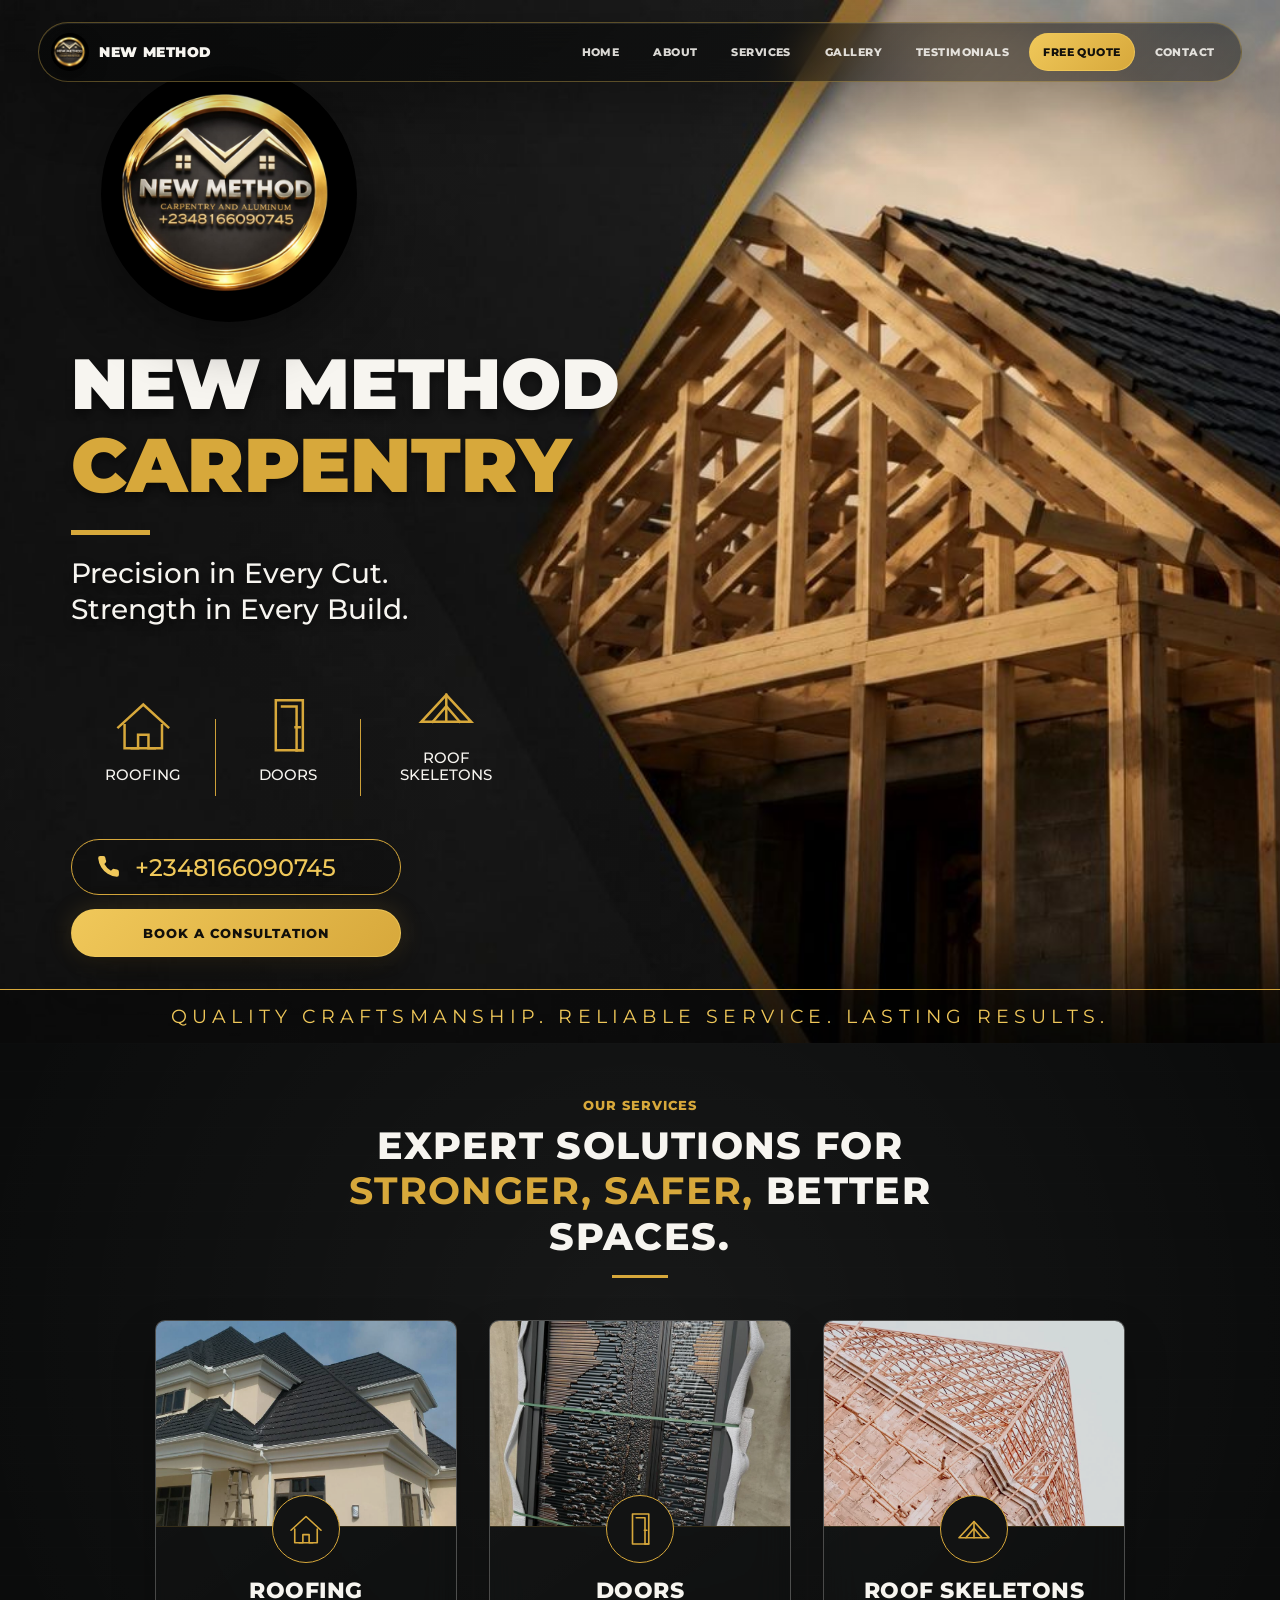
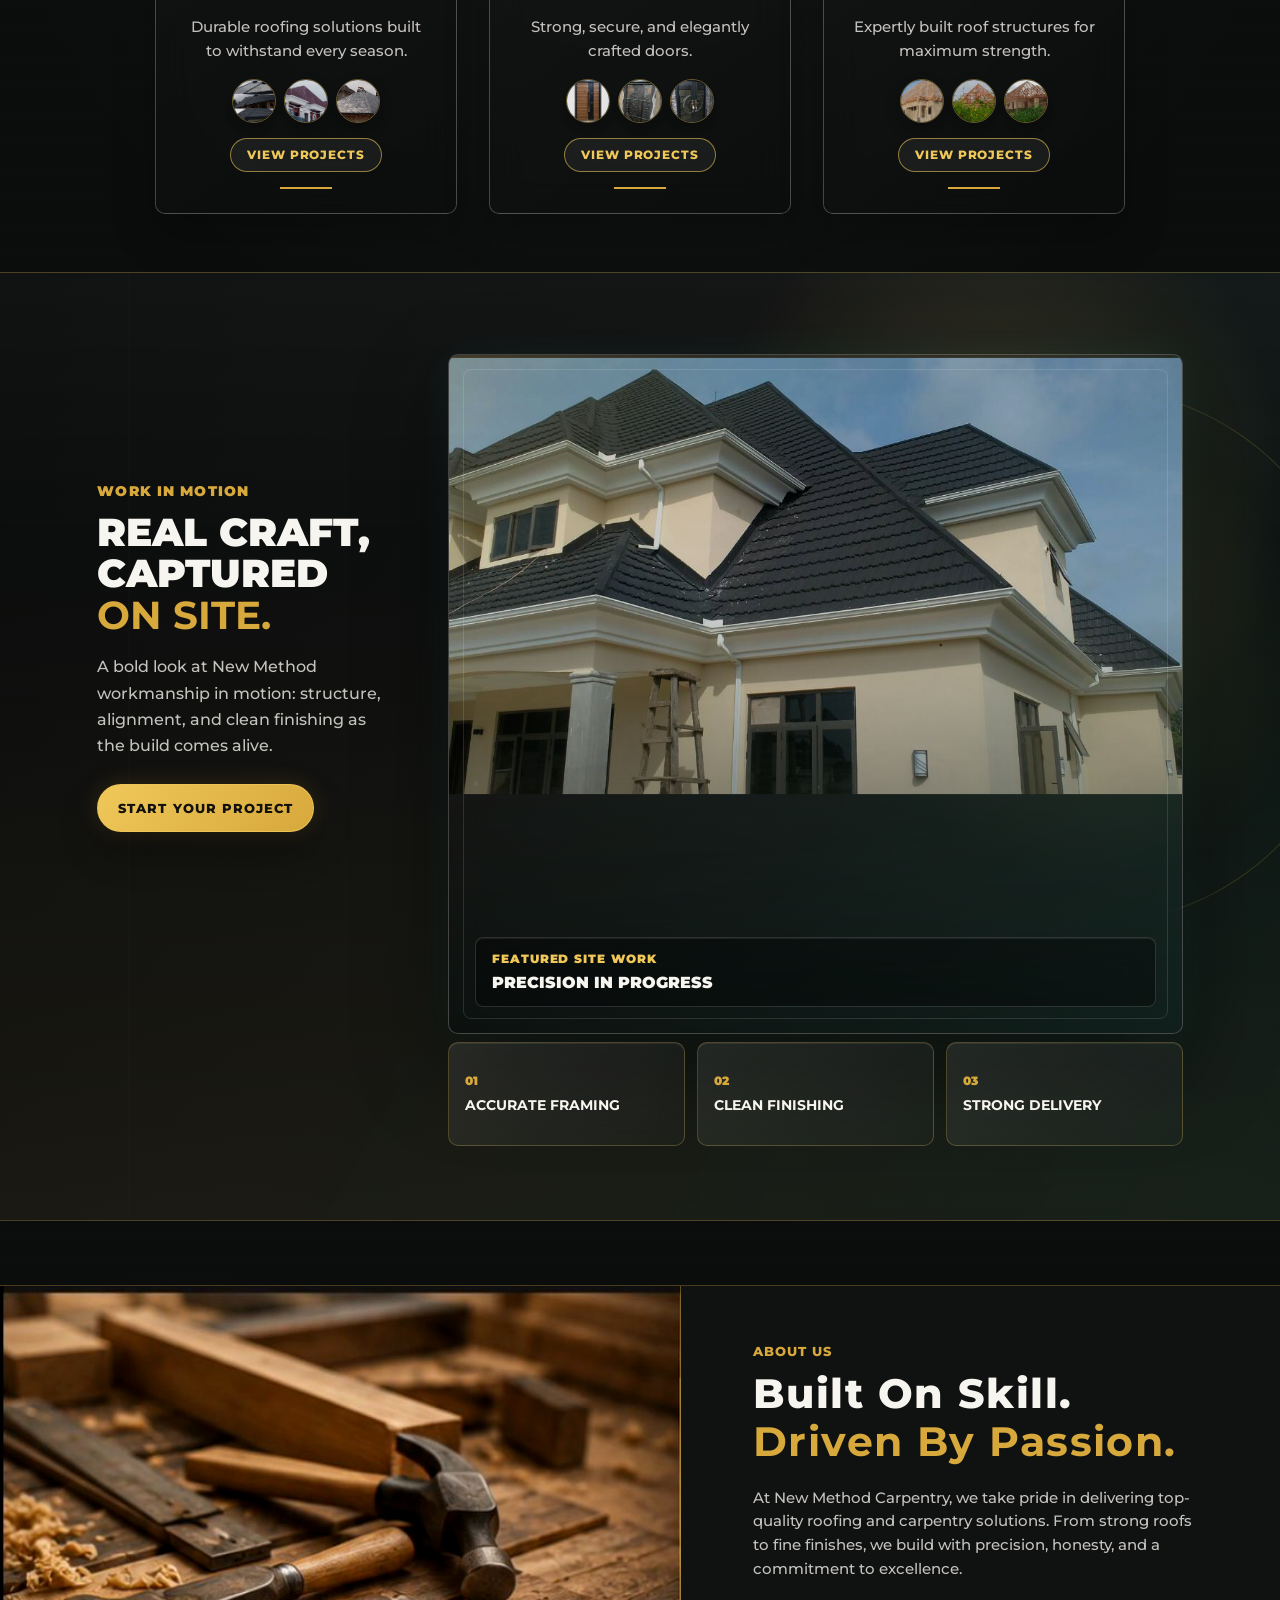
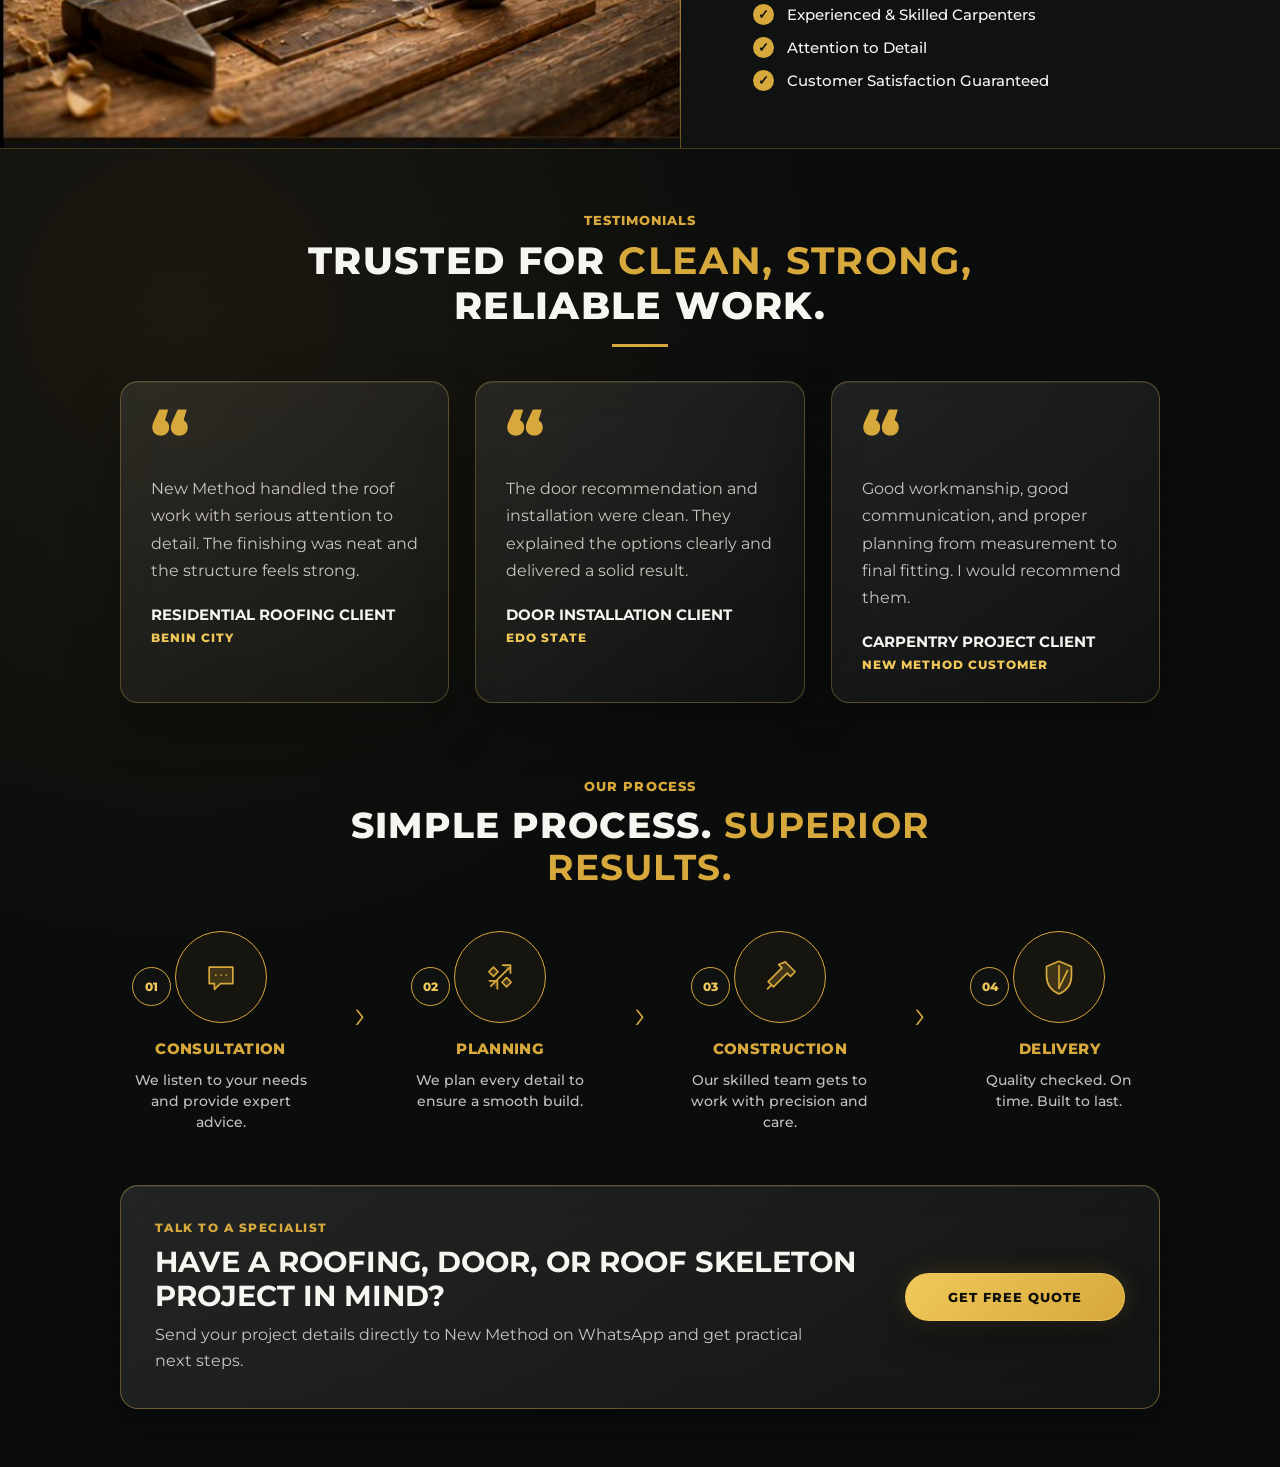
<file: index.html>
﻿<!doctype html>
<html lang="en">
  <head>
    <meta charset="utf-8" />
    <meta name="viewport" content="width=device-width, initial-scale=1" />
    <meta
      name="description"
      content="New Method Carpentry and Aluminium. Precision in every cut. Strength in every build."
    />
    <title>New Method Carpentry</title>
    <link rel="preconnect" href="https://fonts.googleapis.com" />
    <link rel="preconnect" href="https://fonts.gstatic.com" crossorigin />
    <link
      href="https://fonts.googleapis.com/css2?family=Montserrat:wght@400;500;600;700;800;900&display=swap"
      rel="stylesheet"
    />
    <link rel="stylesheet" href="styles.css?v=14" />
  </head>
  <body>
    <header class="top-component-bar" aria-label="Main navigation">
      <a class="top-brand" href="#home" aria-label="New Method home">
        <img src="assets/new-method-logo.jpeg" alt="New Method logo" />
        <span>New Method</span>
      </a>
      <button
        class="mobile-menu-toggle"
        type="button"
        aria-controls="primary-navigation"
        aria-expanded="false"
        aria-label="Open navigation menu"
      >
        <span></span>
        <span></span>
        <span></span>
      </button>
      <nav class="top-nav-links" id="primary-navigation" aria-label="Page sections">
        <a href="#home">Home</a>
        <a href="#about">About</a>
        <a href="#services">Services</a>
        <a href="#gallery">Gallery</a>
        <a href="#testimonials">Testimonials</a>
        <a class="nav-quote" href="free-quote.html">Free Quote</a>
        <a href="#contact">Contact</a>
      </nav>
    </header>

    <main class="landing" aria-label="New Method Carpentry landing page">
      <section class="poster" id="home">
        <img
          class="background"
          src="assets/landing-page-background.jpeg"
          alt="Timber roof skeleton under construction"
        />

        <div class="copy-panel">
          <img class="logo" src="assets/new-method-logo.jpeg" alt="New Method Carpentry and Aluminum logo" />

          <div class="headline">
            <h1>
              <span>New Method</span>
              <strong>Carpentry</strong>
            </h1>
            <span class="gold-rule" aria-hidden="true"></span>
            <p>Precision in Every Cut.<br />Strength in Every Build.</p>
          </div>

          <div class="services" aria-label="Services">
            <button class="service hero-service" type="button" data-gallery="roofing" aria-label="View roofing projects">
              <svg viewBox="0 0 64 64" aria-hidden="true">
                <path d="M8 34 32 12l24 22" />
                <path d="M14 32v22h13V41h10v13h13V32" />
                <path d="M21 54h22" />
              </svg>
              <span>Roofing</span>
            </button>
            <div class="divider" aria-hidden="true"></div>
            <button class="service hero-service" type="button" data-gallery="doors" aria-label="View door projects">
              <svg viewBox="0 0 64 64" aria-hidden="true">
                <path d="M20 8h26v48H20z" />
                <path d="M26 14h14v42" />
                <path d="M39 34h4" />
                <path d="M46 56h-6" />
              </svg>
              <span>Doors</span>
            </button>
            <div class="divider" aria-hidden="true"></div>
            <button
              class="service hero-service"
              type="button"
              data-gallery="skeletons"
              aria-label="View roof skeleton projects"
            >
              <svg viewBox="0 0 64 64" aria-hidden="true">
                <path d="M8 46h48L32 20z" />
                <path d="M32 20v26" />
                <path d="M19 46 32 31l13 15" />
              </svg>
              <span>Roof<br />Skeletons</span>
            </button>
          </div>

          <a class="phone-pill" href="tel:+2348166090745" aria-label="Call New Method">
            <svg viewBox="0 0 24 24" aria-hidden="true">
              <path
                d="M22 16.92v3a2 2 0 0 1-2.18 2A19.79 19.79 0 0 1 11.19 19 19.5 19.5 0 0 1 5 12.81 19.79 19.79 0 0 1 2.09 4.18 2 2 0 0 1 4.06 2h3a2 2 0 0 1 2 1.72c.12.9.32 1.77.59 2.61a2 2 0 0 1-.45 2.11L8 9.64a16 16 0 0 0 6.36 6.36l1.2-1.2a2 2 0 0 1 2.11-.45c.84.27 1.71.47 2.61.59A2 2 0 0 1 22 16.92z"
              />
            </svg>
            <span>+2348166090745</span>
          </a>

          <a class="consult-button hero-consult-button" href="consultation.html">
            Book A Consultation
          </a>
        </div>

        <footer class="tagline">Quality Craftsmanship. Reliable Service. Lasting Results.</footer>
      </section>

      <section class="second-scroll" id="services" aria-label="New Method services, about, and process">
        <div class="section-title">
          <span>Our Services</span>
          <h2>Expert Solutions For <strong>Stronger, Safer,</strong> Better Spaces.</h2>
          <i aria-hidden="true"></i>
        </div>

        <div class="service-cards" id="gallery">
          <article class="service-card" data-gallery="roofing" role="button" tabindex="0" aria-label="View roofing projects">
            <img src="assets/cover-roofing-card.jpeg" alt="Finished roofing project by New Method" />
            <div class="service-card-body">
              <span class="card-icon">
                <svg viewBox="0 0 64 64" aria-hidden="true">
                  <path d="M8 34 32 12l24 22" />
                  <path d="M14 32v22h13V41h10v13h13V32" />
                  <path d="M21 54h22" />
                </svg>
              </span>
              <h3>Roofing</h3>
              <p>Durable roofing solutions built to withstand every season.</p>
              <div class="project-peek" aria-hidden="true">
                <img src="assets/projects/roofing/roofing-01.jpg" alt="" />
                <img src="assets/projects/roofing/roofing-03.jpg" alt="" />
                <img src="assets/projects/roofing/roofing-06.jpg" alt="" />
              </div>
              <span class="view-projects">View Projects</span>
              <i aria-hidden="true"></i>
            </div>
          </article>

          <article class="service-card" data-gallery="doors" role="button" tabindex="0" aria-label="View door projects">
            <img src="assets/cover-door-card.jpeg" alt="Decorative door component by New Method" />
            <div class="service-card-body">
              <span class="card-icon">
                <svg viewBox="0 0 64 64" aria-hidden="true">
                  <path d="M20 8h26v48H20z" />
                  <path d="M26 14h14v42" />
                  <path d="M39 34h4" />
                  <path d="M46 56h-6" />
                </svg>
              </span>
              <h3>Doors</h3>
              <p>Strong, secure, and elegantly crafted doors.</p>
              <div class="project-peek" aria-hidden="true">
                <img src="assets/projects/doors/door-01.jpg" alt="" />
                <img src="assets/projects/doors/door-02.jpg" alt="" />
                <img src="assets/projects/doors/door-05.jpg" alt="" />
              </div>
              <span class="view-projects">View Projects</span>
              <i aria-hidden="true"></i>
            </div>
          </article>

          <article
            class="service-card"
            data-gallery="skeletons"
            role="button"
            tabindex="0"
            aria-label="View roof skeleton projects"
          >
            <img src="assets/cover-roof-skeleton-card.jpeg" alt="Roof skeleton structure by New Method" />
            <div class="service-card-body">
              <span class="card-icon">
                <svg viewBox="0 0 64 64" aria-hidden="true">
                  <path d="M8 46h48L32 20z" />
                  <path d="M32 20v26" />
                  <path d="M19 46 32 31l13 15" />
                </svg>
              </span>
              <h3>Roof Skeletons</h3>
              <p>Expertly built roof structures for maximum strength.</p>
              <div class="project-peek" aria-hidden="true">
                <img src="assets/projects/roof-skeletons/roof-skeleton-01.jpg" alt="" />
                <img src="assets/projects/roof-skeletons/roof-skeleton-03.jpg" alt="" />
                <img src="assets/projects/roof-skeletons/roof-skeleton-04.jpg" alt="" />
              </div>
              <span class="view-projects">View Projects</span>
              <i aria-hidden="true"></i>
            </div>
          </article>
        </div>

        <section class="motion-showcase" id="work-in-motion" data-motion-showcase aria-label="New Method work in motion">
          <div class="motion-copy">
            <span>Work In Motion</span>
            <h2>Real Craft, Captured <strong>On Site.</strong></h2>
            <p>
              A bold look at New Method workmanship in motion: structure, alignment, and clean finishing as the build comes alive.
            </p>
            <a class="consult-button motion-quote" href="free-quote.html">Start Your Project</a>
          </div>

          <div class="motion-visual">
            <div class="motion-video-frame">
              <video data-motion-video autoplay muted loop playsinline preload="auto" poster="assets/cover-roofing-card.jpeg">
                <source src="assets/videos/work-in-motion-01.mp4" type="video/mp4" />
              </video>
              <div class="motion-label">
                <span>Featured Site Work</span>
                <strong>Precision In Progress</strong>
              </div>
            </div>

            <div class="motion-points" aria-label="Craft highlights">
              <article>
                <span>01</span>
                <strong>Accurate Framing</strong>
              </article>
              <article>
                <span>02</span>
                <strong>Clean Finishing</strong>
              </article>
              <article>
                <span>03</span>
                <strong>Strong Delivery</strong>
              </article>
            </div>
          </div>
        </section>

        <div class="about-band" id="about">
          <div class="about-photo" role="img" aria-label="Carpentry tools on a wooden work table"></div>
          <div class="about-copy">
            <span>About Us</span>
            <h2>Built On Skill. <strong>Driven By Passion.</strong></h2>
            <p>
              At New Method Carpentry, we take pride in delivering top-quality roofing and carpentry
              solutions. From strong roofs to fine finishes, we build with precision, honesty, and a
              commitment to excellence.
            </p>
            <ul>
              <li>Experienced & Skilled Carpenters</li>
              <li>Attention to Detail</li>
              <li>Customer Satisfaction Guaranteed</li>
            </ul>
          </div>
        </div>

        <section class="testimonials-block" id="testimonials" aria-label="Client testimonials">
          <div class="section-title testimonials-title">
            <span>Testimonials</span>
            <h2>Trusted For <strong>Clean, Strong,</strong> Reliable Work.</h2>
            <i aria-hidden="true"></i>
          </div>

          <div class="testimonial-grid">
            <article>
              <p>New Method handled the roof work with serious attention to detail. The finishing was neat and the structure feels strong.</p>
              <strong>Residential Roofing Client</strong>
              <span>Benin City</span>
            </article>
            <article>
              <p>The door recommendation and installation were clean. They explained the options clearly and delivered a solid result.</p>
              <strong>Door Installation Client</strong>
              <span>Edo State</span>
            </article>
            <article>
              <p>Good workmanship, good communication, and proper planning from measurement to final fitting. I would recommend them.</p>
              <strong>Carpentry Project Client</strong>
              <span>New Method Customer</span>
            </article>
          </div>
        </section>

        <div class="process-block">
          <div class="section-title process-title">
            <span>Our Process</span>
            <h2>Simple Process. <strong>Superior Results.</strong></h2>
          </div>

          <div class="process-track" aria-label="Our process">
            <article class="process-step">
              <div class="step-visual">
                <span class="step-number">01</span>
                <span class="step-icon">
                  <svg viewBox="0 0 64 64" aria-hidden="true">
                    <path d="M14 17h36v25H31L22 51v-9h-8z" />
                    <path d="M24 29h.1M32 29h.1M40 29h.1" />
                  </svg>
                </span>
              </div>
              <h3>Consultation</h3>
              <p>We listen to your needs and provide expert advice.</p>
            </article>

            <span class="arrow" aria-hidden="true">&rsaquo;</span>

            <article class="process-step">
              <div class="step-visual">
                <span class="step-number">02</span>
                <span class="step-icon">
                  <svg viewBox="0 0 64 64" aria-hidden="true">
                    <path d="M18 46 46 18" />
                    <path d="m22 17 7 7-7 7-7-7z" />
                    <path d="m42 33 7 7-7 7-7-7z" />
                    <path d="M36 14h12v12" />
                    <path d="M16 38h12v12" />
                  </svg>
                </span>
              </div>
              <h3>Planning</h3>
              <p>We plan every detail to ensure a smooth build.</p>
            </article>

            <span class="arrow" aria-hidden="true">&rsaquo;</span>

            <article class="process-step">
              <div class="step-visual">
                <span class="step-number">03</span>
                <span class="step-icon">
                  <svg viewBox="0 0 64 64" aria-hidden="true">
                    <path d="M40 9 55 24l-7 7-5-5-21 21-8-8 21-21-5-5z" />
                    <path d="m18 45-5 5" />
                  </svg>
                </span>
              </div>
              <h3>Construction</h3>
              <p>Our skilled team gets to work with precision and care.</p>
            </article>

            <span class="arrow" aria-hidden="true">&rsaquo;</span>

            <article class="process-step">
              <div class="step-visual">
                <span class="step-number">04</span>
                <span class="step-icon">
                  <svg viewBox="0 0 64 64" aria-hidden="true">
                    <path d="M32 8 51 16v14c0 14-8 23-19 28-11-5-19-14-19-28V16z" />
                    <path d="M32 15v34" />
                    <path d="m32 49 13-27" />
                  </svg>
                </span>
              </div>
              <h3>Delivery</h3>
              <p>Quality checked. On time. Built to last.</p>
            </article>
          </div>

          <div class="consult-strip" id="contact">
            <div>
              <span>Talk to a specialist</span>
              <h2>Have a roofing, door, or roof skeleton project in mind?</h2>
              <p>Send your project details directly to New Method on WhatsApp and get practical next steps.</p>
            </div>
            <a class="consult-button" href="free-quote.html">Get Free Quote</a>
          </div>
        </div>
      </section>

      <div class="gallery-modal" data-gallery-modal aria-hidden="true" role="dialog" aria-modal="true" aria-labelledby="gallery-title">
        <button class="modal-backdrop" type="button" data-close-gallery aria-label="Close gallery"></button>
        <section class="gallery-shell" aria-label="Project gallery">
          <button class="modal-close" type="button" data-close-gallery aria-label="Close gallery">&times;</button>
          <div class="gallery-stage">
            <button class="gallery-nav prev" type="button" data-gallery-prev aria-label="Previous project">&lsaquo;</button>
            <img data-gallery-image src="assets/projects/roofing/roofing-01.jpg" alt="" />
            <button class="gallery-nav next" type="button" data-gallery-next aria-label="Next project">&rsaquo;</button>
          </div>
          <div class="gallery-details">
            <span data-gallery-kicker>Project Gallery</span>
            <h2 id="gallery-title" data-gallery-title>Roofing Projects</h2>
            <p data-gallery-copy>Durable roofing solutions built with careful finishing and weather-ready strength.</p>
            <div class="gallery-count" data-gallery-count>1 / 6</div>
            <div class="gallery-thumbs" data-gallery-thumbs aria-label="Project thumbnails"></div>
          </div>
        </section>
      </div>
    </main>
    <script src="script.js?v=9"></script>
  </body>
</html>
</file>
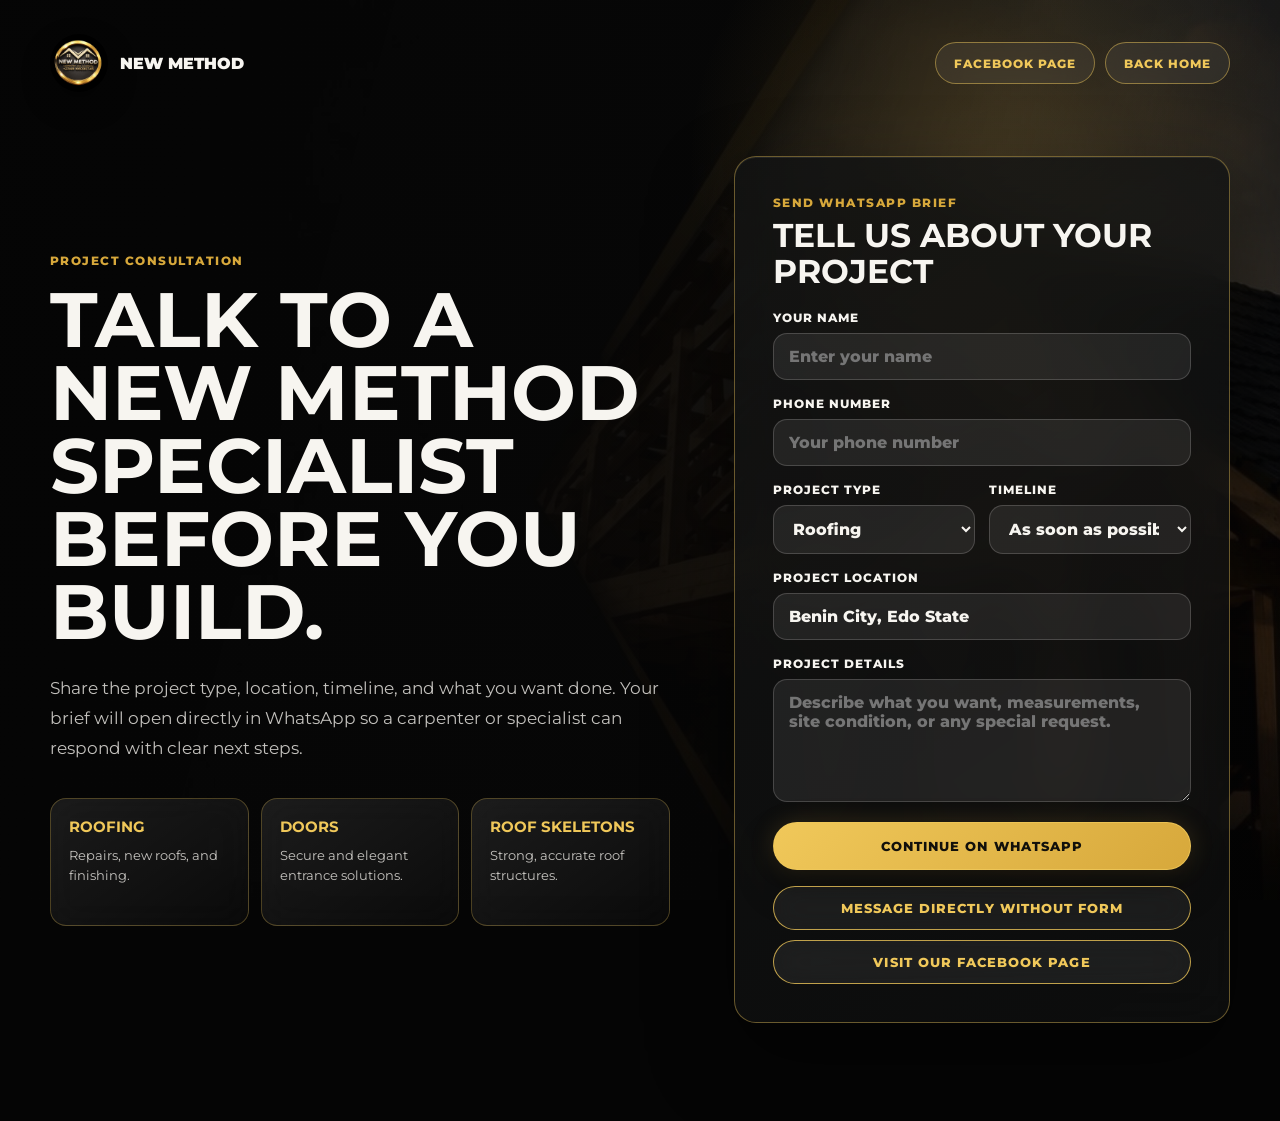
<file: consultation.html>
<!doctype html>
<html lang="en">
  <head>
    <meta charset="utf-8" />
    <meta name="viewport" content="width=device-width, initial-scale=1" />
    <meta
      name="description"
      content="Consult New Method Carpentry and Aluminium about roofing, doors, roof skeletons, and custom carpentry projects."
    />
    <title>Consultation | New Method Carpentry</title>
    <link rel="preconnect" href="https://fonts.googleapis.com" />
    <link rel="preconnect" href="https://fonts.gstatic.com" crossorigin />
    <link
      href="https://fonts.googleapis.com/css2?family=Montserrat:wght@400;500;600;700;800;900&display=swap"
      rel="stylesheet"
    />
    <link rel="stylesheet" href="styles.css?v=16" />
  </head>
  <body>
    <main class="consult-page">
      <img
        class="consult-bg"
        src="assets/landing-page-background.jpeg"
        alt="Timber roof skeleton under construction"
      />

      <header class="consult-header">
        <a class="consult-brand" href="index.html" aria-label="Back to New Method home">
          <img src="assets/new-method-logo.jpeg" alt="New Method Carpentry and Aluminum logo" />
          <span>New Method</span>
        </a>
        <div class="consult-header-actions">
          <a
            class="consult-nav-link"
            href="https://www.facebook.com/profile.php?id=100069953556592&amp;mibextid=ZbWKwL"
            target="_blank"
            rel="noreferrer"
          >
            Facebook Page
          </a>
          <a class="consult-nav-link" href="index.html">Back Home</a>
        </div>
      </header>

      <section class="consult-layout" aria-label="Project consultation">
        <div class="consult-copy">
          <span>Project Consultation</span>
          <h1>Talk to a New Method specialist before you build.</h1>
          <p>
            Share the project type, location, timeline, and what you want done. Your brief will open directly
            in WhatsApp so a carpenter or specialist can respond with clear next steps.
          </p>

          <div class="consult-highlights" aria-label="Consultation highlights">
            <div>
              <strong>Roofing</strong>
              <small>Repairs, new roofs, and finishing.</small>
            </div>
            <div>
              <strong>Doors</strong>
              <small>Secure and elegant entrance solutions.</small>
            </div>
            <div>
              <strong>Roof Skeletons</strong>
              <small>Strong, accurate roof structures.</small>
            </div>
          </div>
        </div>

        <form class="consult-form" data-consult-form>
          <div class="form-heading">
            <span>Send WhatsApp Brief</span>
            <h2>Tell us about your project</h2>
          </div>

          <label>
            <span>Your name</span>
            <input name="name" type="text" placeholder="Enter your name" autocomplete="name" required />
          </label>

          <label>
            <span>Phone number</span>
            <input name="phone" type="tel" placeholder="Your phone number" autocomplete="tel" />
          </label>

          <div class="form-grid">
            <label>
              <span>Project type</span>
              <select name="service" required>
                <option value="Roofing">Roofing</option>
                <option value="Doors">Doors</option>
                <option value="Roof Skeletons">Roof Skeletons</option>
                <option value="Custom Carpentry">Custom Carpentry</option>
                <option value="Aluminium Work">Aluminium Work</option>
              </select>
            </label>

            <label>
              <span>Timeline</span>
              <select name="timeline" required>
                <option value="As soon as possible">As soon as possible</option>
                <option value="This week">This week</option>
                <option value="This month">This month</option>
                <option value="Still planning">Still planning</option>
              </select>
            </label>
          </div>

          <label>
            <span>Project location</span>
            <input name="location" type="text" value="Benin City, Edo State" required />
          </label>

          <label>
            <span>Project details</span>
            <textarea
              name="details"
              rows="5"
              placeholder="Describe what you want, measurements, site condition, or any special request."
              required
            ></textarea>
          </label>

          <button class="consult-submit" type="submit">
            Continue On WhatsApp
          </button>

          <div class="consult-contact-links">
            <a
              class="direct-whatsapp"
              href="https://wa.me/2348166090745?text=Hello%20New%20Method%2C%20I%20want%20to%20consult%20about%20a%20project."
              target="_blank"
              rel="noreferrer"
            >
              Message directly without form
            </a>
            <a
              class="direct-facebook"
              href="https://www.facebook.com/profile.php?id=100069953556592&amp;mibextid=ZbWKwL"
              target="_blank"
              rel="noreferrer"
            >
              Visit our Facebook page
            </a>
          </div>
        </form>
      </section>
    </main>

    <script src="consultation.js?v=1"></script>
  </body>
</html>
</file>
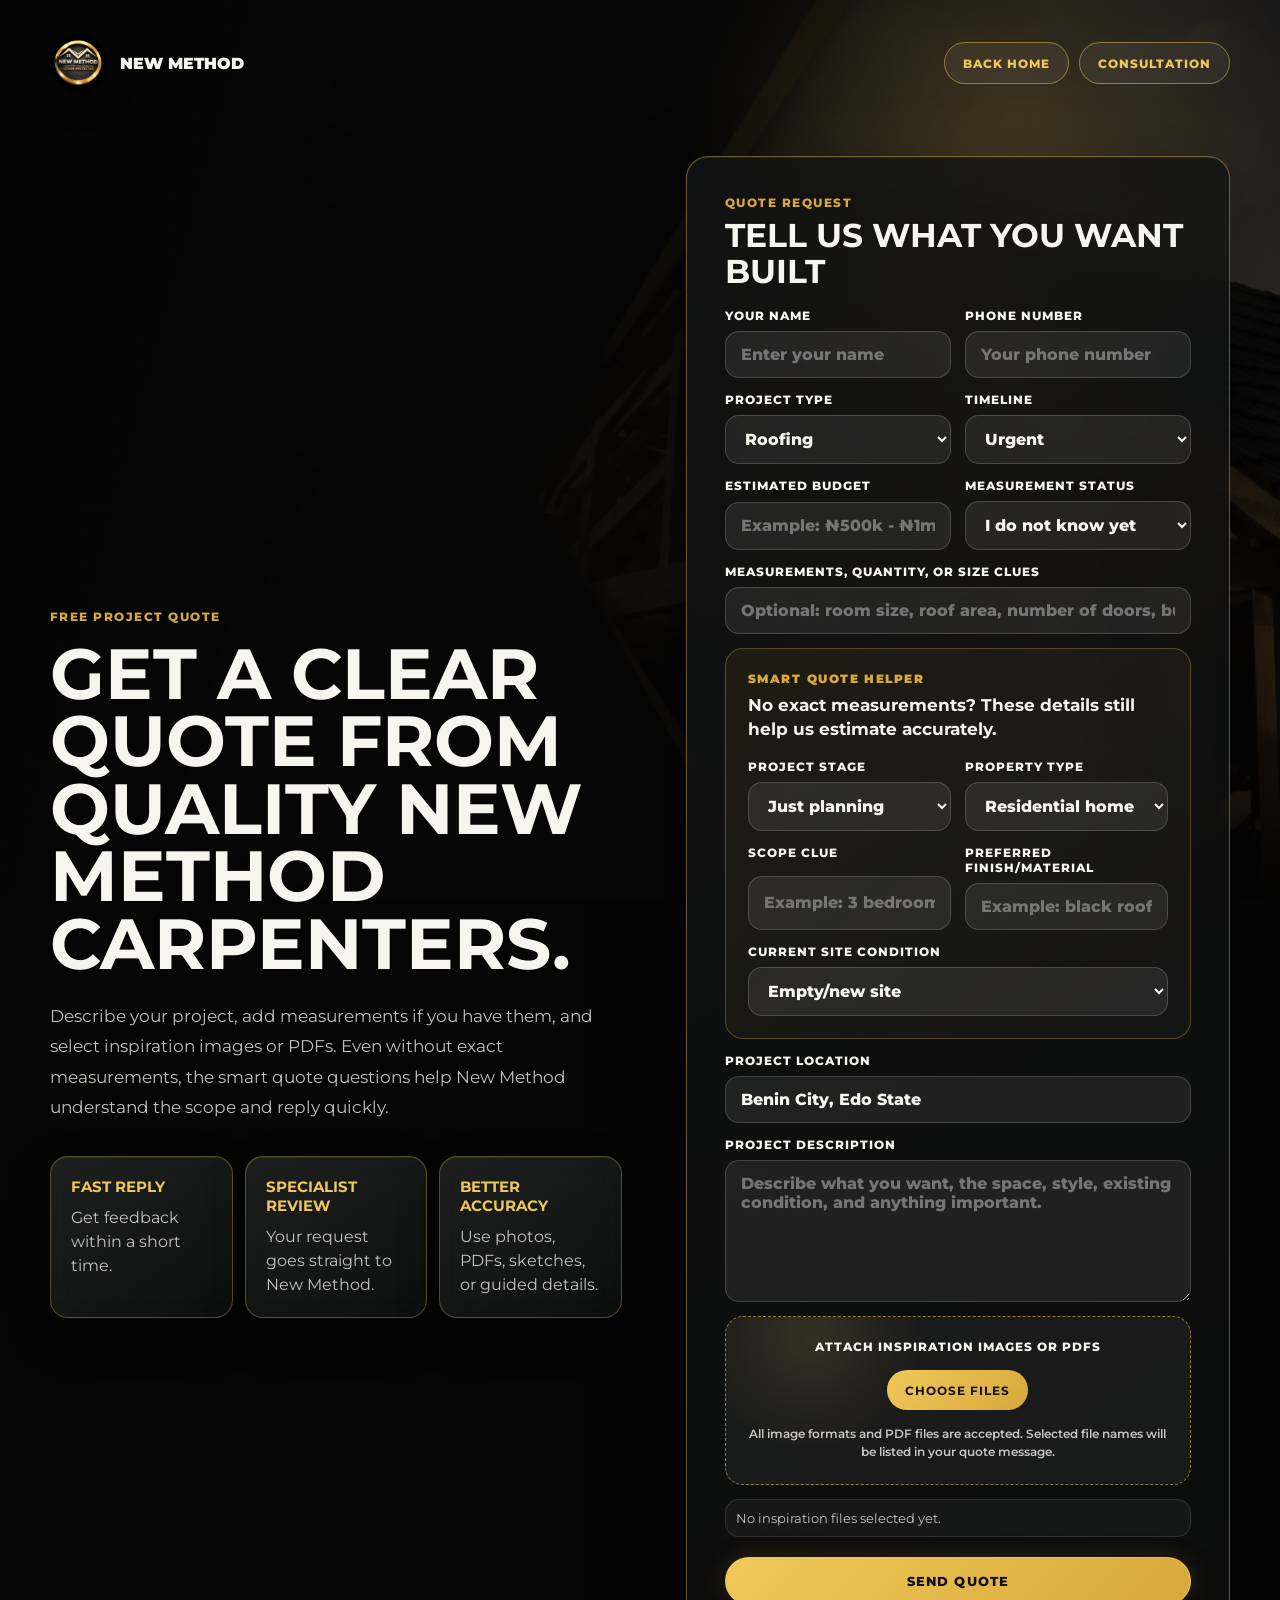
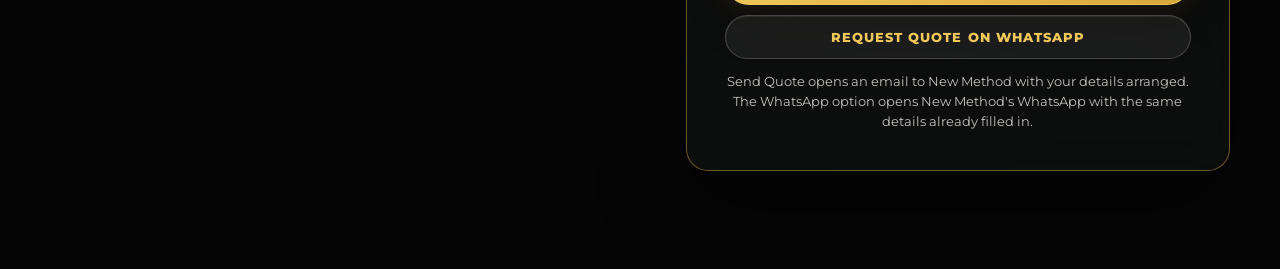
<file: free-quote.html>
<!doctype html>
<html lang="en">
  <head>
    <meta charset="utf-8" />
    <meta name="viewport" content="width=device-width, initial-scale=1" />
    <meta
      name="description"
      content="Request a free quote from New Method Carpentry and Aluminium for roofing, doors, roof skeletons, aluminium work, and custom carpentry."
    />
    <title>Free Quote | New Method Carpentry</title>
    <link rel="preconnect" href="https://fonts.googleapis.com" />
    <link rel="preconnect" href="https://fonts.gstatic.com" crossorigin />
    <link
      href="https://fonts.googleapis.com/css2?family=Montserrat:wght@400;500;600;700;800;900&display=swap"
      rel="stylesheet"
    />
    <link rel="stylesheet" href="styles.css?v=14" />
  </head>
  <body>
    <main class="consult-page quote-page">
      <img
        class="consult-bg"
        src="assets/landing-page-background.jpeg"
        alt="Timber roof skeleton under construction"
      />

      <header class="consult-header">
        <a class="consult-brand" href="index.html" aria-label="Back to New Method home">
          <img src="assets/new-method-logo.jpeg" alt="New Method Carpentry and Aluminum logo" />
          <span>New Method</span>
        </a>
        <nav class="quote-mini-nav" aria-label="Quote navigation">
          <a class="consult-nav-link" href="index.html">Back Home</a>
          <a class="consult-nav-link" href="consultation.html">Consultation</a>
        </nav>
      </header>

      <section class="consult-layout quote-layout" aria-label="Free project quote">
        <div class="consult-copy quote-copy">
          <span>Free Project Quote</span>
          <h1>Get a clear quote from quality New Method carpenters.</h1>
          <p>
            Describe your project, add measurements if you have them, and select inspiration images or PDFs.
            Even without exact measurements, the smart quote questions help New Method understand the scope and reply quickly.
          </p>

          <div class="quote-promise">
            <article>
              <strong>Fast Reply</strong>
              <span>Get feedback within a short time.</span>
            </article>
            <article>
              <strong>Specialist Review</strong>
              <span>Your request goes straight to New Method.</span>
            </article>
            <article>
              <strong>Better Accuracy</strong>
              <span>Use photos, PDFs, sketches, or guided details.</span>
            </article>
          </div>
        </div>

        <form class="consult-form quote-form" data-quote-form>
          <div class="form-heading">
            <span>Quote Request</span>
            <h2>Tell us what you want built</h2>
          </div>

          <div class="form-grid">
            <label>
              <span>Your name</span>
              <input name="name" type="text" placeholder="Enter your name" autocomplete="name" required />
            </label>

            <label>
              <span>Phone number</span>
              <input name="phone" type="tel" placeholder="Your phone number" autocomplete="tel" required />
            </label>
          </div>

          <div class="form-grid">
            <label>
              <span>Project type</span>
              <select name="service" required>
                <option value="Roofing">Roofing</option>
                <option value="Doors">Doors</option>
                <option value="Roof Skeletons">Roof Skeletons</option>
                <option value="Custom Carpentry">Custom Carpentry</option>
                <option value="Aluminium Work">Aluminium Work</option>
                <option value="Multiple Services">Multiple Services</option>
              </select>
            </label>

            <label>
              <span>Timeline</span>
              <select name="timeline" required>
                <option value="Urgent">Urgent</option>
                <option value="This week">This week</option>
                <option value="This month">This month</option>
                <option value="Flexible">Flexible</option>
                <option value="Still planning">Still planning</option>
              </select>
            </label>
          </div>

          <div class="form-grid">
            <label>
              <span>Estimated budget</span>
              <input name="budget" type="text" placeholder="Example: &#8358;500k - &#8358;1m" />
            </label>

            <label>
              <span>Measurement status</span>
              <select name="measurementStatus" required>
                <option value="I do not know the measurements yet">I do not know yet</option>
                <option value="I have rough measurements">I have rough measurements</option>
                <option value="I have exact measurements">I have exact measurements</option>
                <option value="I need New Method to inspect/measure">I need inspection/measurement</option>
              </select>
            </label>
          </div>

          <label>
            <span>Measurements, quantity, or size clues</span>
            <input
              name="measurements"
              type="text"
              placeholder="Optional: room size, roof area, number of doors, building type, or 'not sure yet'"
            />
          </label>

          <div class="smart-quote-panel">
            <div class="smart-panel-heading">
              <span>Smart quote helper</span>
              <strong>No exact measurements? These details still help us estimate accurately.</strong>
            </div>

            <div class="form-grid">
              <label>
                <span>Project stage</span>
                <select name="projectStage" required>
                  <option value="Just planning">Just planning</option>
                  <option value="Site is ready">Site is ready</option>
                  <option value="Renovation / replacement">Renovation / replacement</option>
                  <option value="New building">New building</option>
                  <option value="Repair work">Repair work</option>
                </select>
              </label>

              <label>
                <span>Property type</span>
                <select name="propertyType" required>
                  <option value="Residential home">Residential home</option>
                  <option value="Shop / commercial space">Shop / commercial space</option>
                  <option value="Office">Office</option>
                  <option value="Estate / multiple units">Estate / multiple units</option>
                  <option value="Other">Other</option>
                </select>
              </label>
            </div>

            <div class="form-grid">
              <label>
                <span>Scope clue</span>
                <input name="scopeClue" type="text" placeholder="Example: 3 bedroom roof, 5 doors, front shop entrance" />
              </label>

              <label>
                <span>Preferred finish/material</span>
                <input name="finish" type="text" placeholder="Example: black roof, hardwood, aluminium, modern finish" />
              </label>
            </div>

            <label>
              <span>Current site condition</span>
              <select name="siteCondition" required>
                <option value="Empty/new site">Empty/new site</option>
                <option value="Old work needs replacement">Old work needs replacement</option>
                <option value="Partly completed work">Partly completed work</option>
                <option value="Repair or adjustment needed">Repair or adjustment needed</option>
                <option value="Not sure yet">Not sure yet</option>
              </select>
            </label>
          </div>

          <label>
            <span>Project location</span>
            <input name="location" type="text" value="Benin City, Edo State" required />
          </label>

          <label>
            <span>Project description</span>
            <textarea
              name="details"
              rows="6"
              placeholder="Describe what you want, the space, style, existing condition, and anything important."
              required
            ></textarea>
          </label>

          <label class="file-drop">
            <span>Attach inspiration images or PDFs</span>
            <input
              name="attachments"
              type="file"
              multiple
              accept="image/*,application/pdf,.pdf"
              data-quote-files
            />
            <strong>Choose files</strong>
            <small>All image formats and PDF files are accepted. Selected file names will be listed in your quote message.</small>
          </label>

          <div class="selected-files" data-selected-files aria-live="polite">
            <span>No inspiration files selected yet.</span>
          </div>

          <div class="quote-actions">
            <button class="consult-submit" type="submit">
              Send Quote
            </button>

            <button class="direct-whatsapp quote-whatsapp-option" type="button" data-whatsapp-option>
              Request Quote On WhatsApp
            </button>
          </div>

          <p class="quote-note">
            Send Quote opens an email to New Method with your details arranged. The WhatsApp option opens
            New Method's WhatsApp with the same details already filled in.
          </p>
        </form>
      </section>
    </main>

    <script src="free-quote.js?v=7"></script>
  </body>
</html>
</file>
<file: styles.css>
﻿:root {
  --gold: #d7a83b;
  --gold-bright: #f0c85a;
  --white: #f7f5f0;
  --dark: #0d0e0e;
  --panel: #111212;
  --line: rgba(215, 168, 59, 0.38);
  --soft: rgba(247, 245, 240, 0.78);
}

* {
  box-sizing: border-box;
}

*::before,
*::after {
  box-sizing: border-box;
}

html,
body {
  min-height: 100%;
}

html {
  -webkit-text-size-adjust: 100%;
  scroll-behavior: smooth;
  scroll-padding-top: 96px;
}

body {
  margin: 0;
  overflow-x: hidden;
  color: var(--white);
  background: #050505;
  font-family: Montserrat, Arial, sans-serif;
}

body.modal-open {
  overflow: hidden;
}

a {
  color: inherit;
  text-decoration: none;
}

img,
video {
  display: block;
  max-width: 100%;
}

button,
a,
input,
select,
textarea {
  -webkit-tap-highlight-color: rgba(240, 200, 90, 0.24);
}

:focus-visible {
  outline: 2px solid rgba(240, 200, 90, 0.9);
  outline-offset: 3px;
}

.top-component-bar {
  position: fixed;
  top: clamp(12px, 2vw, 22px);
  right: clamp(12px, 3vw, 42px);
  left: clamp(12px, 3vw, 42px);
  z-index: 40;
  display: flex;
  align-items: center;
  justify-content: space-between;
  gap: 18px;
  max-width: 1220px;
  margin: 0 auto;
  padding: 10px 12px;
  border: 1px solid rgba(240, 200, 90, 0.34);
  border-radius: 999px;
  background: linear-gradient(135deg, rgba(9, 10, 10, 0.74), rgba(9, 10, 10, 0.44));
  box-shadow: 0 22px 60px rgba(0, 0, 0, 0.3), inset 0 1px 0 rgba(255, 255, 255, 0.08);
  backdrop-filter: blur(22px);
}

.top-component-bar.is-menu-open {
  border-color: rgba(240, 200, 90, 0.54);
  background: linear-gradient(135deg, rgba(9, 10, 10, 0.9), rgba(9, 10, 10, 0.76));
}

.top-brand {
  display: inline-flex;
  align-items: center;
  gap: 10px;
  min-width: max-content;
  padding-right: 8px;
  color: var(--white);
  font-size: 0.86rem;
  font-weight: 900;
  letter-spacing: 0.04em;
  text-transform: uppercase;
}

.top-brand img {
  width: 38px;
  height: 38px;
  border-radius: 50%;
  object-fit: cover;
  box-shadow: 0 8px 18px rgba(0, 0, 0, 0.34);
}

.mobile-menu-toggle {
  display: none;
  appearance: none;
  width: 44px;
  height: 44px;
  place-items: center;
  border: 1px solid rgba(240, 200, 90, 0.46);
  border-radius: 50%;
  color: var(--gold-bright);
  background: rgba(255, 255, 255, 0.06);
  cursor: pointer;
  transition: border-color 160ms ease, background 160ms ease, transform 160ms ease;
}

.mobile-menu-toggle span {
  grid-area: 1 / 1;
  width: 20px;
  height: 2px;
  border-radius: 999px;
  background: currentColor;
  transform-origin: center;
  transition: transform 180ms ease, opacity 140ms ease;
}

.mobile-menu-toggle span:nth-child(1) {
  transform: translateY(-6px);
}

.mobile-menu-toggle span:nth-child(3) {
  transform: translateY(6px);
}

.top-component-bar.is-menu-open .mobile-menu-toggle span:nth-child(1) {
  transform: rotate(45deg);
}

.top-component-bar.is-menu-open .mobile-menu-toggle span:nth-child(2) {
  opacity: 0;
}

.top-component-bar.is-menu-open .mobile-menu-toggle span:nth-child(3) {
  transform: rotate(-45deg);
}

.mobile-menu-toggle:hover,
.mobile-menu-toggle:focus-visible {
  border-color: rgba(240, 200, 90, 0.82);
  background: rgba(255, 255, 255, 0.1);
  transform: translateY(-1px);
}

.top-nav-links {
  display: flex;
  align-items: center;
  justify-content: flex-end;
  gap: 6px;
  min-width: 0;
}

.top-nav-links a {
  display: inline-flex;
  min-height: 38px;
  align-items: center;
  justify-content: center;
  border: 1px solid transparent;
  border-radius: 999px;
  padding: 9px 13px;
  color: rgba(247, 245, 240, 0.88);
  font-size: clamp(0.68rem, 0.82vw, 0.82rem);
  font-weight: 800;
  letter-spacing: 0.04em;
  text-transform: uppercase;
  white-space: nowrap;
  transition: color 160ms ease, background 160ms ease, border-color 160ms ease, transform 160ms ease;
}

.top-nav-links a:hover,
.top-nav-links a:focus-visible {
  border-color: rgba(240, 200, 90, 0.4);
  color: var(--gold-bright);
  background: rgba(255, 255, 255, 0.07);
  transform: translateY(-2px);
}

.top-nav-links .nav-quote {
  border-color: rgba(240, 200, 90, 0.78);
  color: #12100b;
  background: linear-gradient(135deg, var(--gold-bright), var(--gold));
}

.top-nav-links .nav-quote:hover,
.top-nav-links .nav-quote:focus-visible {
  color: #12100b;
  background: linear-gradient(135deg, #ffe28c, var(--gold));
}

.landing {
  min-height: 100svh;
  background:
    radial-gradient(circle at 12% 18%, rgba(255, 255, 255, 0.05), transparent 20%),
    #050505;
}

.poster {
  position: relative;
  width: 100%;
  min-height: 100svh;
  overflow: hidden;
  background: var(--dark);
  isolation: isolate;
}

.background {
  position: absolute;
  inset: 0;
  z-index: -3;
  width: 100%;
  height: 100%;
  object-fit: cover;
  object-position: center;
}

.poster::before {
  position: absolute;
  inset: 0;
  z-index: -2;
  background: linear-gradient(90deg, rgba(0, 0, 0, 0.12), transparent 74%);
  content: "";
}

.copy-panel {
  width: min(51.5vw, 790px);
  min-height: calc(100svh - 54px);
  padding: clamp(38px, 7.3vh, 74px) 0 86px clamp(42px, 5.55vw, 86px);
}

.logo {
  display: block;
  width: clamp(164px, 20vw, 315px);
  aspect-ratio: 1;
  margin-left: clamp(20px, 2.35vw, 37px);
  object-fit: cover;
  border-radius: 50%;
  filter: drop-shadow(0 18px 28px rgba(0, 0, 0, 0.42));
}

.headline {
  margin-top: clamp(24px, 3.2vh, 40px);
}

h1 {
  margin: 0;
  text-transform: uppercase;
  letter-spacing: 0;
  line-height: 0.96;
}

h1 span,
h1 strong {
  display: block;
  font-weight: 900;
  text-shadow: 0 5px 10px rgba(0, 0, 0, 0.45);
}

h1 span {
  color: var(--white);
  font-size: clamp(3.1rem, 5.55vw, 5.25rem);
}

h1 strong {
  margin-top: 10px;
  color: var(--gold);
  font-size: clamp(3.3rem, 5.9vw, 5.65rem);
}

.gold-rule {
  display: block;
  width: clamp(72px, 6.2vw, 106px);
  height: 5px;
  margin: clamp(24px, 3.2vh, 34px) 0 21px;
  background: var(--gold);
}

.headline p {
  margin: 0;
  max-width: 560px;
  color: var(--white);
  font-size: clamp(1.32rem, 2.18vw, 2.08rem);
  font-weight: 500;
  line-height: 1.28;
  text-shadow: 0 3px 9px rgba(0, 0, 0, 0.55);
}

.services {
  display: grid;
  grid-template-columns: 1fr 1px 1fr 1px 1.18fr;
  align-items: end;
  width: min(460px, 86%);
  margin-top: clamp(24px, 4vh, 38px);
  color: var(--gold);
}

.service {
  position: relative;
  display: grid;
  justify-items: center;
  gap: 9px;
  width: 100%;
  min-width: 0;
  appearance: none;
  border: 1px solid transparent;
  border-radius: 16px;
  padding: 10px 8px;
  color: inherit;
  background: transparent;
  cursor: pointer;
  font: inherit;
  overflow: hidden;
  transition:
    transform 180ms ease,
    background 180ms ease,
    border-color 180ms ease,
    box-shadow 180ms ease;
}

.service::before {
  position: absolute;
  inset: 0;
  border-radius: inherit;
  background: linear-gradient(145deg, rgba(240, 200, 90, 0.16), rgba(255, 255, 255, 0.04));
  content: "";
  opacity: 0;
  transition: opacity 180ms ease;
}

.service:hover,
.service:focus-visible {
  border-color: rgba(240, 200, 90, 0.48);
  background: rgba(255, 255, 255, 0.045);
  box-shadow: 0 14px 32px rgba(0, 0, 0, 0.24), inset 0 1px 0 rgba(255, 255, 255, 0.1);
  transform: translateY(-6px);
  backdrop-filter: blur(12px);
}

.service:hover::before,
.service:focus-visible::before {
  opacity: 1;
}

.service svg {
  position: relative;
  width: clamp(48px, 5.2vw, 74px);
  height: clamp(48px, 5.2vw, 74px);
  fill: none;
  stroke: currentColor;
  stroke-linecap: square;
  stroke-linejoin: miter;
  stroke-width: 2.4;
  transition: transform 180ms ease, filter 180ms ease;
}

.service:hover svg,
.service:focus-visible svg {
  filter: drop-shadow(0 0 10px rgba(240, 200, 90, 0.36));
  transform: scale(1.08);
}

.service span {
  position: relative;
  color: var(--white);
  font-size: clamp(0.75rem, 1.15vw, 1.1rem);
  font-weight: 500;
  line-height: 1.18;
  text-align: center;
  text-transform: uppercase;
  transition: color 180ms ease;
}

.service:hover span,
.service:focus-visible span {
  color: var(--gold-bright);
}

.divider {
  width: 1px;
  height: clamp(58px, 6vw, 88px);
  background: rgba(215, 168, 59, 0.95);
}

.phone-pill {
  display: inline-flex;
  align-items: center;
  gap: 14px;
  min-width: min(330px, 86%);
  margin-top: clamp(26px, 4.8vh, 46px);
  padding: 12px 24px;
  border: 1.5px solid var(--gold);
  border-radius: 999px;
  color: var(--gold-bright);
  background: rgba(0, 0, 0, 0.14);
  font-size: clamp(1.15rem, 1.9vw, 1.72rem);
  font-weight: 500;
  letter-spacing: 0;
  text-shadow: 0 2px 8px rgba(0, 0, 0, 0.5);
}

.phone-pill svg {
  width: 25px;
  height: 25px;
  flex: 0 0 25px;
  fill: currentColor;
}

.consult-button,
.consult-submit,
.direct-whatsapp,
.direct-facebook {
  display: inline-flex;
  align-items: center;
  justify-content: center;
  min-height: 48px;
  border: 1px solid rgba(240, 200, 90, 0.78);
  border-radius: 999px;
  cursor: pointer;
  font-family: inherit;
  font-size: clamp(0.82rem, 1vw, 0.94rem);
  font-weight: 800;
  letter-spacing: 0.08em;
  text-align: center;
  text-transform: uppercase;
  transition: transform 180ms ease, box-shadow 180ms ease, border-color 180ms ease, background 180ms ease;
}

.consult-button,
.consult-submit {
  color: #12100b;
  background: linear-gradient(135deg, var(--gold-bright), var(--gold));
  box-shadow: 0 18px 38px rgba(0, 0, 0, 0.3), 0 0 24px rgba(215, 168, 59, 0.18);
}

.hero-consult-button {
  width: min(330px, 86%);
  margin-top: 14px;
  padding: 13px 24px;
}

.consult-button:hover,
.consult-button:focus-visible,
.consult-submit:hover,
.consult-submit:focus-visible,
.direct-whatsapp:hover,
.direct-whatsapp:focus-visible,
.direct-facebook:hover,
.direct-facebook:focus-visible {
  border-color: rgba(255, 230, 142, 0.95);
  box-shadow: 0 24px 48px rgba(0, 0, 0, 0.36), 0 0 36px rgba(215, 168, 59, 0.24);
  transform: translateY(-3px);
}

.tagline {
  position: absolute;
  right: 0;
  bottom: 0;
  left: 0;
  display: flex;
  min-height: 54px;
  align-items: center;
  justify-content: center;
  padding: 12px 24px;
  border-top: 1px solid var(--gold);
  color: var(--gold-bright);
  background: rgba(4, 4, 4, 0.42);
  font-size: clamp(0.82rem, 1.45vw, 1.35rem);
  font-weight: 400;
  letter-spacing: 0.28em;
  text-align: center;
  text-transform: uppercase;
}

.second-scroll {
  position: relative;
  overflow: hidden;
  min-height: 100svh;
  padding: clamp(34px, 4.3vw, 58px) clamp(18px, 7.6vw, 110px) 0;
  background:
    radial-gradient(circle at 50% 8%, rgba(255, 255, 255, 0.05), transparent 20%),
    radial-gradient(circle at 14% 68%, rgba(215, 168, 59, 0.08), transparent 24%),
    #0b0c0c;
}

.second-scroll::before {
  position: absolute;
  inset: 0;
  pointer-events: none;
  background-image:
    linear-gradient(rgba(255, 255, 255, 0.018) 1px, transparent 1px),
    linear-gradient(90deg, rgba(255, 255, 255, 0.012) 1px, transparent 1px);
  background-size: 28px 28px;
  content: "";
  opacity: 0.24;
}

.section-title {
  position: relative;
  z-index: 1;
  max-width: 760px;
  margin: 0 auto clamp(28px, 3.4vw, 42px);
  text-align: center;
  text-transform: uppercase;
}

.section-title span,
.about-copy > span {
  display: block;
  margin-bottom: 10px;
  color: var(--gold);
  font-size: clamp(0.78rem, 1vw, 0.95rem);
  font-weight: 800;
  letter-spacing: 0.08em;
  text-transform: uppercase;
}

.section-title h2,
.about-copy h2 {
  margin: 0;
  color: var(--white);
  font-size: clamp(1.75rem, 3vw, 2.72rem);
  font-weight: 800;
  letter-spacing: 0.035em;
  line-height: 1.18;
}

.section-title strong,
.about-copy strong {
  color: var(--gold);
}

.section-title i,
.service-card-body > i {
  display: block;
  width: 56px;
  height: 3px;
  margin: 16px auto 0;
  background: var(--gold);
}

.service-cards {
  position: relative;
  z-index: 1;
  display: grid;
  grid-template-columns: repeat(3, minmax(0, 1fr));
  gap: clamp(22px, 2.7vw, 32px);
  max-width: 970px;
  margin: 0 auto clamp(40px, 5.2vw, 58px);
}

.service-card {
  position: relative;
  overflow: hidden;
  min-height: 385px;
  border: 1px solid rgba(247, 245, 240, 0.22);
  border-radius: 10px;
  background: linear-gradient(145deg, rgba(255, 255, 255, 0.09), rgba(255, 255, 255, 0.025));
  box-shadow: 0 22px 44px rgba(0, 0, 0, 0.24);
  cursor: pointer;
  outline: 0;
  transition:
    transform 220ms ease,
    border-color 220ms ease,
    box-shadow 220ms ease,
    background 220ms ease;
  backdrop-filter: blur(18px);
}

.service-card::before {
  position: absolute;
  inset: 0;
  pointer-events: none;
  background: linear-gradient(135deg, rgba(240, 200, 90, 0.2), transparent 34%, rgba(255, 255, 255, 0.08) 72%, transparent);
  content: "";
  opacity: 0;
  transition: opacity 220ms ease;
}

.service-card:hover,
.service-card:focus-visible {
  border-color: rgba(240, 200, 90, 0.72);
  box-shadow: 0 30px 70px rgba(0, 0, 0, 0.38), 0 0 34px rgba(215, 168, 59, 0.12);
  transform: translateY(-10px);
}

.service-card:hover::before,
.service-card:focus-visible::before {
  opacity: 1;
}

.service-card img {
  width: 100%;
  height: 205px;
  object-fit: cover;
  filter: saturate(0.96) contrast(1.05) brightness(0.85);
  transition: transform 420ms ease, filter 220ms ease;
}

.service-card:hover > img,
.service-card:focus-visible > img {
  filter: saturate(1.04) contrast(1.08) brightness(0.98);
  transform: scale(1.055);
}

.service-card:nth-child(1) img {
  object-position: center 46%;
}

.service-card:nth-child(2) img {
  object-position: center 42%;
}

.service-card:nth-child(3) img {
  object-position: center 46%;
}

.service-card-body {
  position: relative;
  display: grid;
  justify-items: center;
  min-height: 228px;
  padding: 50px 26px 24px;
  border-top: 1px solid rgba(215, 168, 59, 0.18);
  background: rgba(8, 9, 9, 0.58);
  text-align: center;
}

.card-icon {
  position: absolute;
  top: -32px;
  left: 50%;
  display: grid;
  width: 68px;
  height: 68px;
  place-items: center;
  border: 1.5px solid var(--gold);
  border-radius: 50%;
  color: var(--gold);
  background: #121313;
  transform: translateX(-50%);
}

.card-icon svg,
.step-icon svg {
  width: 40px;
  height: 40px;
  fill: none;
  stroke: currentColor;
  stroke-linecap: round;
  stroke-linejoin: round;
  stroke-width: 2.6;
}

.service-card h3,
.process-step h3 {
  margin: 0;
  color: var(--white);
  font-size: clamp(1.18rem, 1.7vw, 1.48rem);
  font-weight: 800;
  letter-spacing: 0.025em;
  text-transform: uppercase;
}

.service-card p,
.about-copy p,
.process-step p {
  margin: 12px 0 0;
  color: var(--soft);
  font-size: clamp(0.94rem, 1.2vw, 1.05rem);
  font-weight: 500;
  line-height: 1.55;
}

.project-peek {
  display: flex;
  justify-content: center;
  gap: 8px;
  margin-top: 17px;
}

.project-peek img {
  width: 44px;
  height: 44px;
  border: 1px solid rgba(240, 200, 90, 0.45);
  border-radius: 50%;
  object-fit: cover;
  filter: saturate(0.95) brightness(0.9);
  box-shadow: 0 8px 18px rgba(0, 0, 0, 0.28);
  transition: transform 180ms ease, border-color 180ms ease;
}

.service-card:hover .project-peek img,
.service-card:focus-visible .project-peek img {
  border-color: rgba(240, 200, 90, 0.95);
  transform: translateY(-3px);
}

.view-projects {
  display: inline-flex;
  align-items: center;
  justify-content: center;
  min-height: 34px;
  margin-top: 15px;
  padding: 7px 16px;
  border: 1px solid rgba(240, 200, 90, 0.58);
  border-radius: 999px;
  color: var(--gold-bright);
  background: rgba(255, 255, 255, 0.06);
  font-size: 0.72rem;
  font-weight: 800;
  letter-spacing: 0.08em;
  text-transform: uppercase;
  backdrop-filter: blur(12px);
}

.service-card-body > i {
  width: 52px;
  height: 2px;
  margin-top: 15px;
}

.motion-showcase {
  position: relative;
  z-index: 1;
  display: grid;
  grid-template-columns: minmax(250px, 0.58fr) minmax(0, 1.42fr);
  gap: clamp(28px, 4vw, 58px);
  width: calc(100% + clamp(36px, 15.2vw, 220px));
  margin: 0 0 clamp(42px, 5vw, 68px) calc(clamp(18px, 7.6vw, 110px) * -1);
  padding: clamp(46px, 5.8vw, 82px) clamp(18px, 7.6vw, 110px);
  border-top: 1px solid rgba(240, 200, 90, 0.28);
  border-bottom: 1px solid rgba(240, 200, 90, 0.28);
  overflow: hidden;
  background:
    radial-gradient(circle at 78% 22%, rgba(240, 200, 90, 0.18), transparent 24%),
    linear-gradient(120deg, rgba(11, 12, 12, 0.98) 0%, rgba(16, 17, 17, 0.94) 42%, rgba(11, 30, 28, 0.68) 100%);
  isolation: isolate;
}

.motion-showcase::before {
  position: absolute;
  inset: 0;
  z-index: -1;
  pointer-events: none;
  background:
    linear-gradient(90deg, transparent 0 10%, rgba(255, 255, 255, 0.045) 10.08%, transparent 10.14%),
    linear-gradient(180deg, rgba(255, 255, 255, 0.05), transparent 30%, rgba(240, 200, 90, 0.1));
  content: "";
  opacity: 0.55;
}

.motion-showcase::after {
  position: absolute;
  top: 12%;
  right: -6%;
  z-index: -1;
  width: min(42vw, 560px);
  aspect-ratio: 1;
  border: 1px solid rgba(240, 200, 90, 0.16);
  border-radius: 50%;
  background: radial-gradient(circle, rgba(240, 200, 90, 0.1), transparent 62%);
  content: "";
}

.motion-copy {
  position: sticky;
  top: 124px;
  align-self: start;
  max-width: 390px;
  padding-top: 10px;
}

.motion-copy > span {
  display: block;
  margin-bottom: 12px;
  color: var(--gold);
  font-size: 0.88rem;
  font-weight: 900;
  letter-spacing: 0.08em;
  text-transform: uppercase;
}

.motion-copy h2 {
  margin: 0;
  color: var(--white);
  font-size: 2.45rem;
  font-weight: 900;
  letter-spacing: 0;
  line-height: 1.06;
  text-transform: uppercase;
}

.motion-copy h2 strong {
  display: block;
  color: var(--gold);
}

.motion-copy p {
  margin: 18px 0 0;
  color: var(--soft);
  font-size: 1rem;
  font-weight: 500;
  line-height: 1.65;
}

.motion-quote {
  margin-top: 24px;
  padding: 13px 20px;
}

.motion-visual {
  min-width: 0;
}

.motion-video-frame {
  position: relative;
  overflow: hidden;
  min-height: clamp(450px, 55vw, 680px);
  border: 1px solid rgba(247, 245, 240, 0.18);
  border-radius: 10px;
  background: rgba(255, 255, 255, 0.045);
  box-shadow: 0 36px 92px rgba(0, 0, 0, 0.48), 0 0 42px rgba(57, 140, 127, 0.14);
  transform: translateY(var(--motion-lift, 0px));
  transition:
    transform 520ms ease,
    border-color 220ms ease,
    box-shadow 220ms ease;
  backdrop-filter: blur(16px);
}

.motion-video-frame::before {
  position: absolute;
  inset: 0;
  z-index: 1;
  pointer-events: none;
  background:
    linear-gradient(145deg, rgba(240, 200, 90, 0.22), transparent 30%, rgba(57, 140, 127, 0.18)),
    linear-gradient(180deg, rgba(0, 0, 0, 0.04), transparent 38%, rgba(0, 0, 0, 0.82));
  content: "";
  opacity: 0.86;
}

.motion-video-frame::after {
  position: absolute;
  inset: 14px;
  z-index: 1;
  pointer-events: none;
  border: 1px solid rgba(255, 255, 255, 0.12);
  border-radius: 8px;
  content: "";
}

.motion-video-frame:hover,
.motion-video-frame:focus-within {
  border-color: rgba(240, 200, 90, 0.68);
  box-shadow: 0 34px 72px rgba(0, 0, 0, 0.48), 0 0 34px rgba(57, 140, 127, 0.18);
}

.motion-video-frame:hover,
.motion-video-frame:focus-within {
  transform: translateY(calc(var(--motion-lift, 0px) - 6px));
}

.motion-video-frame video {
  width: 100%;
  height: 100%;
  min-height: 100%;
  object-fit: cover;
  filter: saturate(1.04) contrast(1.12) brightness(0.8);
  transform: translateY(var(--motion-shift, 0px)) scale(var(--motion-scale, 1.045));
  transition: filter 240ms ease, transform 600ms ease;
}

.motion-video-frame:hover video,
.motion-video-frame:focus-within video {
  filter: saturate(1.14) contrast(1.16) brightness(0.94);
}

.motion-label {
  position: absolute;
  right: clamp(16px, 2vw, 26px);
  bottom: clamp(16px, 2vw, 26px);
  left: clamp(16px, 2vw, 26px);
  z-index: 2;
  display: grid;
  gap: 8px;
  padding: 14px 16px;
  border: 1px solid rgba(255, 255, 255, 0.14);
  border-radius: 8px;
  background: rgba(6, 7, 7, 0.42);
  box-shadow: inset 0 1px 0 rgba(255, 255, 255, 0.08);
  backdrop-filter: blur(16px);
}

.motion-label span {
  color: var(--gold-bright);
  font-size: 0.72rem;
  font-weight: 900;
  letter-spacing: 0.08em;
  text-transform: uppercase;
}

.motion-label strong {
  color: var(--white);
  font-size: 1rem;
  font-weight: 900;
  letter-spacing: 0;
  line-height: 1.15;
  text-transform: uppercase;
}

.motion-points {
  display: grid;
  grid-template-columns: repeat(3, minmax(0, 1fr));
  gap: 12px;
  margin-top: 14px;
}

.motion-points article {
  display: grid;
  gap: 8px;
  min-height: 104px;
  align-content: center;
  border: 1px solid rgba(240, 200, 90, 0.24);
  border-radius: 10px;
  padding: 16px;
  background: linear-gradient(145deg, rgba(255, 255, 255, 0.09), rgba(255, 255, 255, 0.025));
  box-shadow: inset 0 1px 0 rgba(255, 255, 255, 0.07);
  backdrop-filter: blur(14px);
}

.motion-points span {
  color: var(--gold);
  font-size: 0.76rem;
  font-weight: 900;
}

.motion-points strong {
  color: var(--white);
  font-size: 0.88rem;
  line-height: 1.3;
  text-transform: uppercase;
}

@media (prefers-reduced-motion: reduce) {
  .motion-video-frame,
  .motion-video-frame video {
    transition: none;
  }
}

.about-band {
  position: relative;
  z-index: 1;
  display: grid;
  grid-template-columns: minmax(0, 1.08fr) minmax(360px, 0.95fr);
  width: calc(100% + clamp(36px, 15.2vw, 220px));
  margin-left: calc(clamp(18px, 7.6vw, 110px) * -1);
  border-top: 1px solid rgba(215, 168, 59, 0.28);
  border-bottom: 1px solid rgba(215, 168, 59, 0.28);
  background: #101111;
}

.about-photo {
  min-height: 398px;
  border-right: 1px solid rgba(215, 168, 59, 0.42);
  background-image: url("assets/landing-page-second-scroll-inspiration.jpeg");
  background-size: 188%;
  background-position: left 65%;
  filter: saturate(1.02) contrast(1.05);
}

.about-copy {
  display: flex;
  flex-direction: column;
  justify-content: center;
  padding: clamp(34px, 5.2vw, 58px) clamp(32px, 6vw, 72px);
}

.about-copy h2 {
  max-width: 520px;
  font-size: clamp(1.85rem, 3.2vw, 2.98rem);
}

.about-copy h2 strong {
  display: block;
}

.about-copy p {
  max-width: 535px;
  margin-top: 20px;
}

.about-copy ul {
  display: grid;
  gap: 14px;
  margin: 24px 0 0;
  padding: 0;
  color: var(--white);
  font-size: clamp(0.95rem, 1.2vw, 1.05rem);
  font-weight: 500;
  list-style: none;
}

.about-copy li {
  position: relative;
  padding-left: 34px;
}

.about-copy li::before {
  position: absolute;
  top: -1px;
  left: 0;
  display: grid;
  width: 21px;
  height: 21px;
  place-items: center;
  border-radius: 50%;
  color: #111;
  background: var(--gold);
  content: "\2713";
  font-size: 0.8rem;
  font-weight: 900;
}

.process-block {
  position: relative;
  z-index: 1;
  padding: clamp(26px, 3.4vw, 38px) 0 clamp(38px, 4.7vw, 58px);
}

.process-title {
  margin-bottom: clamp(26px, 3.4vw, 42px);
}

.process-title h2 {
  font-size: clamp(1.55rem, 2.8vw, 2.42rem);
}

.process-track {
  display: grid;
  grid-template-columns: minmax(0, 1fr) auto minmax(0, 1fr) auto minmax(0, 1fr) auto minmax(0, 1fr);
  gap: clamp(18px, 2.6vw, 34px);
  align-items: start;
  max-width: 1040px;
  margin: 0 auto;
}

.consult-strip {
  display: grid;
  grid-template-columns: minmax(0, 1fr) auto;
  gap: 28px;
  align-items: center;
  max-width: 1040px;
  margin: clamp(36px, 4vw, 54px) auto 0;
  padding: clamp(24px, 3vw, 34px);
  border: 1px solid rgba(240, 200, 90, 0.35);
  border-radius: 18px;
  background: linear-gradient(145deg, rgba(255, 255, 255, 0.1), rgba(255, 255, 255, 0.035));
  box-shadow: 0 22px 54px rgba(0, 0, 0, 0.28), inset 0 1px 0 rgba(255, 255, 255, 0.08);
  backdrop-filter: blur(18px);
}

.consult-strip span,
.consult-copy > span,
.form-heading span {
  display: block;
  color: var(--gold);
  font-size: 0.78rem;
  font-weight: 800;
  letter-spacing: 0.12em;
  text-transform: uppercase;
}

.consult-strip h2 {
  margin: 10px 0 0;
  color: var(--white);
  font-size: clamp(1.35rem, 2.3vw, 2.1rem);
  line-height: 1.15;
  text-transform: uppercase;
}

.consult-strip p {
  max-width: 650px;
  margin: 10px 0 0;
  color: var(--soft);
  line-height: 1.6;
}

.consult-strip .consult-button {
  min-width: 220px;
  padding: 13px 22px;
}

.testimonials-block {
  position: relative;
  z-index: 1;
  padding: clamp(44px, 5vw, 68px) 0 clamp(26px, 3vw, 38px);
}

.testimonials-title {
  margin-bottom: clamp(24px, 3vw, 34px);
}

.testimonial-grid {
  display: grid;
  grid-template-columns: repeat(3, minmax(0, 1fr));
  gap: clamp(16px, 2.4vw, 26px);
  max-width: 1040px;
  margin: 0 auto;
}

.testimonial-grid article {
  min-height: 250px;
  padding: clamp(22px, 3vw, 30px);
  border: 1px solid rgba(240, 200, 90, 0.28);
  border-radius: 18px;
  background: linear-gradient(145deg, rgba(255, 255, 255, 0.09), rgba(255, 255, 255, 0.025));
  box-shadow: 0 22px 54px rgba(0, 0, 0, 0.24), inset 0 1px 0 rgba(255, 255, 255, 0.08);
  backdrop-filter: blur(18px);
}

.testimonial-grid article::before {
  display: block;
  margin-bottom: 18px;
  color: var(--gold);
  content: "\201C";
  font-size: 4rem;
  font-weight: 900;
  line-height: 0.7;
}

.testimonial-grid p {
  margin: 0;
  color: var(--soft);
  line-height: 1.7;
}

.testimonial-grid strong,
.testimonial-grid span {
  display: block;
}

.testimonial-grid strong {
  margin-top: 22px;
  color: var(--white);
  font-size: 0.92rem;
  text-transform: uppercase;
}

.testimonial-grid span {
  margin-top: 6px;
  color: var(--gold-bright);
  font-size: 0.78rem;
  font-weight: 800;
  letter-spacing: 0.08em;
  text-transform: uppercase;
}

.process-step {
  min-width: 0;
  text-align: center;
}

.step-visual {
  position: relative;
  display: inline-grid;
  place-items: center;
  margin-bottom: 17px;
}

.step-number {
  position: absolute;
  top: 36px;
  left: -43px;
  display: grid;
  width: 39px;
  height: 39px;
  place-items: center;
  border: 1.4px solid var(--gold);
  border-radius: 50%;
  color: var(--gold-bright);
  background: #101111;
  font-size: 0.78rem;
  font-weight: 800;
}

.step-icon {
  display: grid;
  width: clamp(70px, 7.2vw, 92px);
  height: clamp(70px, 7.2vw, 92px);
  place-items: center;
  border: 1.4px solid var(--gold);
  border-radius: 50%;
  color: var(--gold);
  background: rgba(215, 168, 59, 0.05);
}

.step-icon svg {
  width: 42px;
  height: 42px;
  fill: rgba(215, 168, 59, 0.22);
}

.process-step h3 {
  color: var(--gold);
  font-size: clamp(0.92rem, 1.1vw, 1.04rem);
}

.process-step p {
  max-width: 180px;
  margin-inline: auto;
  font-size: clamp(0.86rem, 1vw, 0.96rem);
}

.arrow {
  margin-top: 62px;
  color: var(--gold);
  font-size: clamp(2.2rem, 3.2vw, 3.25rem);
  font-weight: 300;
  line-height: 1;
}

.gallery-modal {
  position: fixed;
  inset: 0;
  z-index: 50;
  display: grid;
  place-items: center;
  padding: clamp(16px, 3.2vw, 42px);
  opacity: 0;
  pointer-events: none;
  transition: opacity 180ms ease;
}

.gallery-modal.is-open {
  opacity: 1;
  pointer-events: auto;
}

.modal-backdrop {
  position: absolute;
  inset: 0;
  border: 0;
  background:
    radial-gradient(circle at 18% 24%, rgba(215, 168, 59, 0.16), transparent 28%),
    rgba(0, 0, 0, 0.74);
  backdrop-filter: blur(18px);
}

.gallery-shell {
  position: relative;
  display: grid;
  grid-template-columns: minmax(0, 1.25fr) minmax(310px, 0.58fr);
  width: min(1120px, 100%);
  max-height: min(760px, calc(100svh - 42px));
  overflow: hidden;
  border: 1px solid rgba(240, 200, 90, 0.44);
  border-radius: 18px;
  background: linear-gradient(145deg, rgba(18, 19, 19, 0.9), rgba(18, 19, 19, 0.62));
  box-shadow: 0 35px 95px rgba(0, 0, 0, 0.62), inset 0 1px 0 rgba(255, 255, 255, 0.08);
  backdrop-filter: blur(24px);
  transform: translateY(18px) scale(0.98);
  transition: transform 220ms ease;
}

.gallery-modal.is-open .gallery-shell {
  transform: translateY(0) scale(1);
}

.modal-close {
  position: absolute;
  top: 16px;
  right: 16px;
  z-index: 3;
  display: grid;
  width: 42px;
  height: 42px;
  place-items: center;
  border: 1px solid rgba(240, 200, 90, 0.56);
  border-radius: 50%;
  color: var(--gold-bright);
  background: rgba(0, 0, 0, 0.32);
  cursor: pointer;
  font-size: 2rem;
  line-height: 1;
  backdrop-filter: blur(12px);
}

.gallery-stage {
  position: relative;
  min-width: 0;
  min-height: 560px;
  overflow: hidden;
  background: #070707;
}

.gallery-stage::after {
  position: absolute;
  inset: auto 0 0;
  height: 34%;
  pointer-events: none;
  background: linear-gradient(0deg, rgba(0, 0, 0, 0.55), transparent);
  content: "";
}

.gallery-stage img {
  width: 100%;
  height: 100%;
  min-height: inherit;
  object-fit: contain;
  object-position: center;
  background: rgba(0, 0, 0, 0.45);
}

.gallery-nav {
  position: absolute;
  top: 50%;
  z-index: 2;
  display: grid;
  width: 48px;
  height: 48px;
  place-items: center;
  border: 1px solid rgba(240, 200, 90, 0.6);
  border-radius: 50%;
  color: var(--gold-bright);
  background: rgba(0, 0, 0, 0.34);
  cursor: pointer;
  font-size: 2.5rem;
  line-height: 0.8;
  transform: translateY(-50%);
  backdrop-filter: blur(14px);
}

.gallery-nav.prev {
  left: 18px;
}

.gallery-nav.next {
  right: 18px;
}

.gallery-details {
  display: flex;
  flex-direction: column;
  min-width: 0;
  min-height: 0;
  padding: clamp(26px, 4vw, 46px);
  border-left: 1px solid rgba(240, 200, 90, 0.22);
}

.gallery-details > span {
  color: var(--gold);
  font-size: 0.78rem;
  font-weight: 800;
  letter-spacing: 0.13em;
  text-transform: uppercase;
}

.gallery-details h2 {
  margin: 12px 0 0;
  color: var(--white);
  font-size: clamp(1.9rem, 3.4vw, 3.2rem);
  line-height: 1;
  text-transform: uppercase;
}

.gallery-details p {
  margin: 18px 0 0;
  color: var(--soft);
  line-height: 1.65;
  overflow-wrap: anywhere;
}

.gallery-count {
  margin-top: 18px;
  color: var(--gold-bright);
  font-weight: 800;
}

.gallery-thumbs {
  display: grid;
  grid-template-columns: repeat(3, minmax(0, 1fr));
  gap: 10px;
  margin-top: auto;
  padding-top: 24px;
}

.gallery-thumb {
  overflow: hidden;
  height: 82px;
  border: 1px solid rgba(247, 245, 240, 0.18);
  border-radius: 10px;
  background: rgba(255, 255, 255, 0.05);
  cursor: pointer;
}

.gallery-thumb.is-active {
  border-color: var(--gold-bright);
  box-shadow: 0 0 0 2px rgba(240, 200, 90, 0.2);
}

.gallery-thumb img {
  width: 100%;
  height: 100%;
  object-fit: cover;
  transition: transform 180ms ease;
}

.gallery-thumb:hover img,
.gallery-thumb:focus-visible img {
  transform: scale(1.08);
}

.consult-page {
  position: relative;
  min-height: 100svh;
  overflow: hidden;
  padding: clamp(18px, 3vw, 34px);
  background: #050505;
  isolation: isolate;
}

.consult-bg {
  position: fixed;
  inset: 0;
  z-index: -3;
  width: 100%;
  height: 100%;
  object-fit: cover;
  object-position: center;
  opacity: 0.62;
}

.consult-page::before {
  position: fixed;
  inset: 0;
  z-index: -2;
  background:
    radial-gradient(circle at 78% 18%, rgba(215, 168, 59, 0.18), transparent 25%),
    linear-gradient(105deg, rgba(5, 5, 5, 0.96) 0%, rgba(6, 6, 6, 0.9) 52%, rgba(6, 6, 6, 0.58) 100%);
  content: "";
}

.consult-page::after {
  position: fixed;
  inset: 0;
  z-index: -1;
  pointer-events: none;
  background-image:
    linear-gradient(rgba(255, 255, 255, 0.018) 1px, transparent 1px),
    linear-gradient(90deg, rgba(255, 255, 255, 0.012) 1px, transparent 1px);
  background-size: 28px 28px;
  content: "";
  opacity: 0.26;
}

.consult-header {
  display: flex;
  align-items: center;
  justify-content: space-between;
  gap: 18px;
  width: min(1180px, 100%);
  margin: 0 auto;
}

.consult-brand {
  display: inline-flex;
  align-items: center;
  gap: 12px;
  color: var(--white);
  font-weight: 900;
  text-transform: uppercase;
}

.consult-brand img {
  width: 58px;
  height: 58px;
  border-radius: 50%;
  object-fit: cover;
  box-shadow: 0 12px 28px rgba(0, 0, 0, 0.35);
}

.consult-header-actions {
  display: flex;
  flex-wrap: wrap;
  gap: 10px;
  align-items: center;
  justify-content: flex-end;
}

.consult-nav-link,
.direct-whatsapp,
.direct-facebook {
  color: var(--gold-bright);
  background: rgba(255, 255, 255, 0.06);
  backdrop-filter: blur(14px);
}

.consult-nav-link {
  display: inline-flex;
  align-items: center;
  min-height: 42px;
  padding: 10px 18px;
  border: 1px solid rgba(240, 200, 90, 0.48);
  border-radius: 999px;
  font-size: 0.78rem;
  font-weight: 800;
  letter-spacing: 0.08em;
  text-transform: uppercase;
}

.consult-layout {
  display: grid;
  grid-template-columns: minmax(0, 0.9fr) minmax(360px, 0.72fr);
  gap: clamp(28px, 5vw, 68px);
  align-items: center;
  width: min(1180px, 100%);
  min-height: calc(100svh - 112px);
  margin: 0 auto;
  padding: clamp(36px, 5vw, 72px) 0;
}

.consult-copy h1 {
  max-width: 720px;
  margin: 16px 0 0;
  color: var(--white);
  font-size: clamp(2.65rem, 6vw, 5.8rem);
  line-height: 0.95;
  text-transform: uppercase;
}

.consult-copy p {
  max-width: 620px;
  margin: 24px 0 0;
  color: var(--soft);
  font-size: clamp(1rem, 1.35vw, 1.14rem);
  line-height: 1.75;
}

.consult-highlights {
  display: grid;
  grid-template-columns: repeat(3, minmax(0, 1fr));
  gap: 12px;
  max-width: 720px;
  margin-top: 34px;
}

.quote-promise {
  display: grid;
  grid-template-columns: repeat(3, minmax(0, 1fr));
  gap: 12px;
  max-width: 760px;
  margin-top: 34px;
}

.consult-highlights div {
  min-height: 128px;
  padding: 18px;
  border: 1px solid rgba(240, 200, 90, 0.28);
  border-radius: 16px;
  background: linear-gradient(145deg, rgba(255, 255, 255, 0.09), rgba(255, 255, 255, 0.025));
  backdrop-filter: blur(16px);
}

.quote-promise article {
  min-height: 148px;
  padding: 20px;
  border: 1px solid rgba(240, 200, 90, 0.3);
  border-radius: 18px;
  background:
    linear-gradient(145deg, rgba(255, 255, 255, 0.1), rgba(255, 255, 255, 0.03)),
    rgba(8, 9, 9, 0.34);
  box-shadow: 0 18px 44px rgba(0, 0, 0, 0.22), inset 0 1px 0 rgba(255, 255, 255, 0.08);
  backdrop-filter: blur(16px);
}

.consult-highlights strong,
.consult-highlights small,
.quote-promise strong,
.quote-promise span {
  display: block;
}

.consult-highlights strong,
.quote-promise strong {
  color: var(--gold-bright);
  font-size: 0.95rem;
  text-transform: uppercase;
}

.consult-highlights small,
.quote-promise span {
  margin-top: 10px;
  color: var(--soft);
  line-height: 1.5;
}

.consult-form {
  display: grid;
  gap: 16px;
  padding: clamp(22px, 3.5vw, 38px);
  border: 1px solid rgba(240, 200, 90, 0.4);
  border-radius: 22px;
  background: linear-gradient(145deg, rgba(18, 19, 19, 0.86), rgba(18, 19, 19, 0.58));
  box-shadow: 0 34px 86px rgba(0, 0, 0, 0.48), inset 0 1px 0 rgba(255, 255, 255, 0.08);
  backdrop-filter: blur(24px);
}

.quote-form {
  gap: 14px;
}

.quote-layout {
  grid-template-columns: minmax(0, 0.82fr) minmax(420px, 0.78fr);
}

.quote-copy h1 {
  font-size: clamp(2.55rem, 5.55vw, 5.25rem);
}

.quote-mini-nav {
  display: inline-flex;
  gap: 10px;
  align-items: center;
}

.form-heading h2 {
  margin: 8px 0 4px;
  color: var(--white);
  font-size: clamp(1.45rem, 2.6vw, 2.3rem);
  line-height: 1.08;
  text-transform: uppercase;
}

.consult-form label {
  display: grid;
  gap: 8px;
  color: var(--white);
  font-size: 0.78rem;
  font-weight: 800;
  letter-spacing: 0.08em;
  text-transform: uppercase;
}

.consult-form input,
.consult-form select,
.consult-form textarea {
  width: 100%;
  border: 1px solid rgba(247, 245, 240, 0.18);
  border-radius: 14px;
  color: var(--white);
  background: rgba(255, 255, 255, 0.08);
  font: inherit;
  font-size: 0.98rem;
  letter-spacing: 0;
  outline: 0;
  padding: 13px 15px;
  text-transform: none;
  transition: border-color 160ms ease, box-shadow 160ms ease, background 160ms ease;
}

.consult-form select option {
  color: #111;
}

.consult-form textarea {
  resize: vertical;
}

.consult-form input:focus,
.consult-form select:focus,
.consult-form textarea:focus {
  border-color: rgba(240, 200, 90, 0.86);
  background: rgba(255, 255, 255, 0.11);
  box-shadow: 0 0 0 3px rgba(215, 168, 59, 0.16);
}

.smart-quote-panel {
  display: grid;
  gap: 14px;
  border: 1px solid rgba(240, 200, 90, 0.28);
  border-radius: 18px;
  padding: clamp(16px, 2.4vw, 22px);
  background:
    linear-gradient(145deg, rgba(240, 200, 90, 0.08), rgba(255, 255, 255, 0.035)),
    rgba(0, 0, 0, 0.14);
}

.smart-panel-heading {
  display: grid;
  gap: 7px;
  padding-bottom: 4px;
}

.smart-panel-heading span {
  color: var(--gold);
  font-size: 0.76rem;
  font-weight: 900;
  letter-spacing: 0.12em;
  text-transform: uppercase;
}

.smart-panel-heading strong {
  color: var(--white);
  font-size: clamp(0.95rem, 1.3vw, 1.08rem);
  line-height: 1.45;
}

.file-drop {
  position: relative;
  overflow: hidden;
  min-height: 132px;
  align-content: center;
  justify-items: center;
  border: 1px dashed rgba(240, 200, 90, 0.55);
  border-radius: 18px;
  padding: 22px;
  background:
    radial-gradient(circle at 18% 12%, rgba(240, 200, 90, 0.12), transparent 28%),
    rgba(255, 255, 255, 0.055);
  text-align: center;
  cursor: pointer;
  transition: border-color 160ms ease, background 160ms ease, transform 160ms ease;
}

.file-drop:hover,
.file-drop:focus-within {
  border-color: rgba(255, 230, 142, 0.95);
  background:
    radial-gradient(circle at 18% 12%, rgba(240, 200, 90, 0.18), transparent 28%),
    rgba(255, 255, 255, 0.08);
  transform: translateY(-2px);
}

.file-drop input {
  position: absolute;
  inset: 0;
  opacity: 0;
  cursor: pointer;
}

.file-drop strong {
  display: inline-flex;
  min-height: 40px;
  align-items: center;
  justify-content: center;
  margin-top: 8px;
  padding: 9px 18px;
  border-radius: 999px;
  color: #12100b;
  background: linear-gradient(135deg, var(--gold-bright), var(--gold));
}

.file-drop small {
  display: block;
  max-width: 440px;
  margin-top: 8px;
  color: var(--soft);
  font-size: 0.74rem;
  font-weight: 600;
  letter-spacing: 0;
  line-height: 1.5;
  text-transform: none;
}

.selected-files {
  display: flex;
  flex-wrap: wrap;
  gap: 8px;
  min-height: 38px;
  align-items: center;
  border: 1px solid rgba(247, 245, 240, 0.12);
  border-radius: 14px;
  padding: 10px;
  background: rgba(255, 255, 255, 0.045);
  color: var(--soft);
  font-size: 0.82rem;
}

.file-chip {
  display: inline-flex;
  max-width: 100%;
  align-items: center;
  border: 1px solid rgba(240, 200, 90, 0.34);
  border-radius: 999px;
  padding: 7px 10px;
  color: var(--gold-bright);
  background: rgba(240, 200, 90, 0.08);
  font-weight: 700;
  overflow-wrap: anywhere;
}

.quote-note {
  margin: -2px 0 0;
  color: var(--soft);
  font-size: 0.82rem;
  line-height: 1.55;
  text-align: center;
}

.quote-actions {
  display: grid;
  gap: 10px;
  margin-top: 2px;
}

.quote-whatsapp-option {
  width: 100%;
  border-color: rgba(247, 245, 240, 0.2);
  box-shadow: inset 0 1px 0 rgba(255, 255, 255, 0.08);
}

.form-grid {
  display: grid;
  grid-template-columns: repeat(2, minmax(0, 1fr));
  gap: 14px;
}

.consult-submit {
  width: 100%;
  margin-top: 4px;
  padding: 14px 20px;
}

.consult-contact-links {
  display: grid;
  gap: 10px;
}

.direct-whatsapp,
.direct-facebook {
  min-height: 44px;
  padding: 11px 16px;
}

@media (max-width: 1100px) {
  .copy-panel {
    width: 60vw;
  }

  .service-cards {
    max-width: 900px;
  }

  .motion-showcase {
    grid-template-columns: 1fr;
    width: calc(100% + 36px);
    margin-left: -18px;
  }

  .motion-copy {
    position: relative;
    top: auto;
    max-width: 720px;
  }

  .motion-video-frame {
    min-height: 560px;
  }

  .about-band {
    width: calc(100% + 36px);
    margin-left: -18px;
  }

  .top-component-bar {
    align-items: center;
    border-radius: 24px;
  }

  .top-nav-links {
    overflow-x: auto;
    justify-content: flex-start;
    padding-bottom: 2px;
    scrollbar-width: none;
  }

  .top-nav-links::-webkit-scrollbar {
    display: none;
  }
}

@media (max-width: 980px) {
  html {
    scroll-padding-top: 104px;
  }

  .top-component-bar {
    display: grid;
    grid-template-columns: minmax(0, 1fr) auto;
    align-items: center;
    gap: 8px 12px;
    padding: 8px;
    border-radius: 22px;
  }

  .top-brand {
    min-width: 0;
    padding-right: 0;
  }

  .top-brand span {
    overflow: hidden;
    text-overflow: ellipsis;
    white-space: nowrap;
  }

  .mobile-menu-toggle {
    display: grid;
  }

  .top-nav-links {
    grid-column: 1 / -1;
    display: grid;
    grid-template-columns: repeat(2, minmax(0, 1fr));
    gap: 8px;
    max-height: 0;
    margin-top: 0;
    overflow: hidden;
    overscroll-behavior: contain;
    padding: 0 2px;
    border: 1px solid transparent;
    border-radius: 18px;
    background: rgba(6, 7, 7, 0);
    opacity: 0;
    pointer-events: none;
    scrollbar-width: thin;
    transform: translateY(-6px);
    transition:
      max-height 260ms ease,
      opacity 180ms ease,
      padding 220ms ease,
      border-color 180ms ease,
      background 180ms ease,
      transform 220ms ease;
  }

  .top-component-bar.is-menu-open .top-nav-links {
    max-height: min(70svh, 430px);
    margin-top: 2px;
    overflow-y: auto;
    padding: 8px;
    border-color: rgba(240, 200, 90, 0.28);
    background: rgba(8, 9, 9, 0.72);
    opacity: 1;
    pointer-events: auto;
    transform: translateY(0);
  }

  .top-nav-links a {
    min-height: 44px;
    padding: 10px 12px;
    border-color: rgba(247, 245, 240, 0.1);
    background: rgba(255, 255, 255, 0.045);
    font-size: 0.72rem;
    line-height: 1.2;
    white-space: normal;
  }

  .top-nav-links .nav-quote {
    border-color: rgba(240, 200, 90, 0.82);
  }

  .copy-panel {
    width: min(720px, 100%);
    padding-top: clamp(96px, 16svh, 128px);
  }

  .consult-layout,
  .quote-layout {
    grid-template-columns: 1fr;
    min-height: auto;
    padding: clamp(38px, 5vw, 58px) 0;
  }

  .consult-copy {
    padding-bottom: 0;
  }

  .consult-copy h1,
  .quote-copy h1 {
    max-width: 760px;
    font-size: clamp(2.35rem, 8.6vw, 4.8rem);
    line-height: 1;
  }

  .consult-form {
    width: min(720px, 100%);
  }
}

@media (max-width: 760px) {
  html {
    scroll-padding-top: 118px;
  }

  .top-component-bar {
    grid-template-columns: minmax(0, 1fr) auto;
    gap: 8px;
    padding: 9px;
    border-radius: 22px;
  }

  .top-brand {
    padding-left: 4px;
  }

  .top-brand img {
    width: 34px;
    height: 34px;
  }

  .top-nav-links a {
    min-height: 45px;
    padding: 10px 12px;
    font-size: 0.71rem;
  }

  .poster {
    min-height: 100svh;
  }

  .background {
    object-position: 61% center;
    opacity: 0.58;
  }

  .poster::before {
    inset: 0;
    background:
      linear-gradient(104deg, rgba(8, 9, 9, 0.98) 0%, rgba(9, 10, 10, 0.92) 68%, rgba(9, 10, 10, 0.58) 100%);
  }

  .copy-panel {
    width: 100%;
    min-height: calc(100svh - 74px);
    padding: clamp(108px, 18svh, 132px) 20px 104px;
  }

  .logo {
    width: clamp(142px, 46vw, 208px);
    margin-left: clamp(12px, 7vw, 34px);
  }

  h1 span {
    font-size: clamp(2.55rem, 13vw, 4.9rem);
  }

  h1 strong {
    font-size: clamp(2.8rem, 14vw, 5.2rem);
  }

  .headline p {
    font-size: clamp(1.18rem, 5.6vw, 1.9rem);
  }

  .services {
    grid-template-columns: repeat(3, minmax(0, 1fr));
    gap: 8px;
    width: 100%;
    max-width: 430px;
  }

  .service {
    min-height: 88px;
    padding: 10px 6px;
  }

  .service svg {
    width: clamp(42px, 12vw, 56px);
    height: clamp(42px, 12vw, 56px);
  }

  .service span {
    font-size: clamp(0.68rem, 2.9vw, 0.82rem);
  }

  .divider {
    display: none;
  }

  .phone-pill {
    width: min(100%, 360px);
    justify-content: center;
    gap: 10px;
    min-height: 50px;
    padding: 11px 18px;
    font-size: clamp(1rem, 4.7vw, 1.24rem);
  }

  .hero-consult-button {
    width: min(100%, 360px);
    min-height: 50px;
    padding: 13px 18px;
  }

  .tagline {
    min-height: 74px;
    padding-inline: 16px;
    letter-spacing: 0.14em;
    line-height: 1.6;
  }

  .second-scroll {
    padding: 38px 18px 0;
  }

  .section-title {
    margin-bottom: 26px;
  }

  .section-title h2,
  .about-copy h2 {
    letter-spacing: 0.015em;
  }

  .service-cards,
  .about-band,
  .process-track,
  .testimonial-grid {
    grid-template-columns: 1fr;
  }

  .service-card {
    min-height: 360px;
  }

  .service-card img {
    height: 190px;
  }

  .motion-showcase {
    gap: 24px;
    padding: 42px 18px;
  }

  .motion-copy h2 {
    font-size: 2rem;
    line-height: 1.12;
  }

  .motion-copy p {
    font-size: 0.95rem;
  }

  .motion-video-frame {
    min-height: clamp(320px, 74svh, 420px);
  }

  .motion-points {
    grid-template-columns: 1fr;
    gap: 10px;
  }

  .motion-points article {
    min-height: 86px;
  }

  .motion-label {
    right: 14px;
    bottom: 14px;
    left: 14px;
    padding: 12px 13px;
  }

  .about-band {
    width: calc(100% + 36px);
    margin-left: -18px;
  }

  .about-photo {
    min-height: 270px;
    border-right: 0;
    border-bottom: 1px solid rgba(215, 168, 59, 0.42);
  }

  .about-copy {
    padding: 34px 24px 42px;
  }

  .process-block {
    padding-top: 34px;
  }

  .process-track {
    gap: 28px;
  }

  .arrow {
    display: none;
  }

  .step-number {
    left: -35px;
  }

  .gallery-modal {
    padding: 12px;
  }

  .gallery-shell {
    grid-template-columns: minmax(0, 1fr);
    max-height: calc(100svh - 24px);
    overflow-x: hidden;
    overflow-y: auto;
    border-radius: 14px;
  }

  .gallery-stage {
    height: clamp(270px, 56svh, 380px);
    min-height: 0;
  }

  .gallery-stage img {
    min-height: 0;
  }

  .gallery-details {
    border-left: 0;
    border-top: 1px solid rgba(240, 200, 90, 0.22);
    padding: 22px;
  }

  .gallery-thumbs {
    display: flex;
    gap: 8px;
    overflow-x: auto;
    padding-bottom: 2px;
    scrollbar-width: thin;
  }

  .gallery-thumb {
    flex: 0 0 72px;
    height: 64px;
  }

  .gallery-nav {
    width: 42px;
    height: 42px;
  }

  .consult-strip,
  .consult-layout,
  .consult-highlights,
  .quote-promise,
  .form-grid {
    grid-template-columns: 1fr;
  }

  .consult-strip .consult-button {
    width: 100%;
  }

  .consult-page {
    padding: 16px;
  }

  .consult-form {
    gap: 14px;
    padding: 20px;
    border-radius: 16px;
  }

  .consult-form input,
  .consult-form select,
  .consult-form textarea {
    min-height: 48px;
    padding: 12px 14px;
    font-size: 16px;
  }

  .consult-form textarea {
    min-height: 132px;
  }

  .consult-submit,
  .direct-whatsapp,
  .direct-facebook,
  .consult-nav-link {
    min-height: 48px;
  }

  .consult-header {
    align-items: center;
    flex-wrap: wrap;
  }

  .consult-brand img {
    width: 48px;
    height: 48px;
  }

  .consult-brand span {
    max-width: 120px;
    line-height: 1.1;
  }

  .consult-layout {
    min-height: auto;
    padding-top: 36px;
  }

  .consult-copy h1 {
    font-size: clamp(2.4rem, 12vw, 4rem);
  }

  .quote-mini-nav {
    flex-wrap: wrap;
    justify-content: flex-end;
  }

  .consult-highlights div,
  .quote-promise article {
    min-height: auto;
  }

  .file-drop {
    min-height: 150px;
  }
}

@media (max-width: 560px) {
  .top-component-bar {
    right: 10px;
    left: 10px;
  }

  .copy-panel {
    padding-inline: 18px;
  }

  .logo {
    width: clamp(118px, 39vw, 162px);
    margin-left: 0;
  }

  .headline {
    margin-top: 20px;
  }

  h1 span {
    font-size: clamp(2.25rem, 11.7vw, 3.45rem);
  }

  h1 strong {
    margin-top: 6px;
    font-size: clamp(2.45rem, 12.8vw, 3.75rem);
  }

  .gold-rule {
    height: 4px;
    margin: 20px 0 17px;
  }

  .headline p {
    font-size: clamp(1.04rem, 5.2vw, 1.42rem);
    line-height: 1.34;
  }

  .tagline {
    min-height: 66px;
    font-size: 0.72rem;
    letter-spacing: 0.08em;
  }

  .second-scroll {
    padding-inline: 16px;
  }

  .section-title h2,
  .about-copy h2 {
    font-size: clamp(1.48rem, 7.4vw, 2.15rem);
    line-height: 1.2;
  }

  .service-card {
    min-height: auto;
  }

  .service-card img {
    height: clamp(170px, 49vw, 210px);
  }

  .service-card-body {
    min-height: 0;
    padding: 46px 20px 22px;
  }

  .motion-showcase {
    width: calc(100% + 32px);
    margin-left: -16px;
    padding: 36px 16px;
  }

  .motion-video-frame {
    min-height: clamp(280px, 64svh, 360px);
  }

  .motion-label {
    gap: 5px;
  }

  .motion-points article {
    min-height: 78px;
    padding: 14px;
  }

  .about-band {
    width: calc(100% + 32px);
    margin-left: -16px;
  }

  .about-copy {
    padding: 30px 20px 36px;
  }

  .consult-strip {
    gap: 18px;
    padding: 20px;
    border-radius: 12px;
  }

  .consult-strip .consult-button {
    min-width: 0;
  }

  .testimonial-grid article {
    min-height: auto;
    padding: 22px;
    border-radius: 12px;
  }

  .process-step p {
    max-width: 260px;
  }

  .gallery-modal {
    padding: 8px;
  }

  .gallery-shell {
    max-height: calc(100svh - 16px);
    border-radius: 12px;
  }

  .gallery-stage {
    height: clamp(240px, 52svh, 330px);
  }

  .gallery-details {
    padding: 20px 16px 18px;
  }

  .gallery-details h2 {
    font-size: clamp(1.45rem, 9vw, 2.15rem);
  }

  .modal-close {
    top: 10px;
    right: 10px;
    width: 44px;
    height: 44px;
  }

  .gallery-nav {
    width: 44px;
    height: 44px;
  }

  .gallery-nav.prev {
    left: 10px;
  }

  .gallery-nav.next {
    right: 10px;
  }

  .consult-header {
    display: grid;
    grid-template-columns: 1fr;
  }

  .consult-header-actions {
    display: grid;
    grid-template-columns: repeat(2, minmax(0, 1fr));
    width: 100%;
    gap: 8px;
  }

  .quote-mini-nav {
    display: grid;
    grid-template-columns: repeat(2, minmax(0, 1fr));
    width: 100%;
    gap: 8px;
  }

  .consult-nav-link {
    justify-content: center;
    padding: 10px 12px;
    text-align: center;
  }

  .consult-copy h1,
  .quote-copy h1 {
    font-size: clamp(2rem, 11.2vw, 3.2rem);
  }

  .consult-copy p {
    margin-top: 18px;
    font-size: 0.96rem;
    line-height: 1.65;
  }

  .consult-highlights,
  .quote-promise {
    margin-top: 24px;
  }

  .consult-form {
    padding: 18px;
  }
}

@media (max-width: 380px) {
  .top-brand {
    font-size: 0.76rem;
  }

  .top-brand img {
    width: 32px;
    height: 32px;
  }

  .mobile-menu-toggle {
    width: 42px;
    height: 42px;
  }

  .top-nav-links a {
    min-height: 43px;
    padding-inline: 8px;
    font-size: 0.66rem;
  }

  .copy-panel {
    padding-right: 16px;
    padding-left: 16px;
  }

  .service {
    min-height: 82px;
  }

  .phone-pill,
  .hero-consult-button {
    width: 100%;
  }

  .consult-form {
    padding: 16px;
  }

  .quote-mini-nav {
    grid-template-columns: 1fr;
  }
}

@media (hover: none) {
  .top-nav-links a:hover,
  .mobile-menu-toggle:hover,
  .service:hover,
  .service:hover svg,
  .consult-button:hover,
  .consult-submit:hover,
  .direct-whatsapp:hover,
  .direct-facebook:hover,
  .service-card:hover,
  .service-card:hover > img,
  .service-card:hover .project-peek img,
  .motion-video-frame:hover,
  .motion-video-frame:hover video,
  .file-drop:hover,
  .gallery-thumb:hover img {
    transform: none;
  }
}

@media (prefers-reduced-motion: reduce) {
  html {
    scroll-behavior: auto;
  }

  *,
  *::before,
  *::after {
    animation-duration: 0.01ms !important;
    animation-iteration-count: 1 !important;
    scroll-behavior: auto !important;
    transition-duration: 0.01ms !important;
  }
}
</file>
